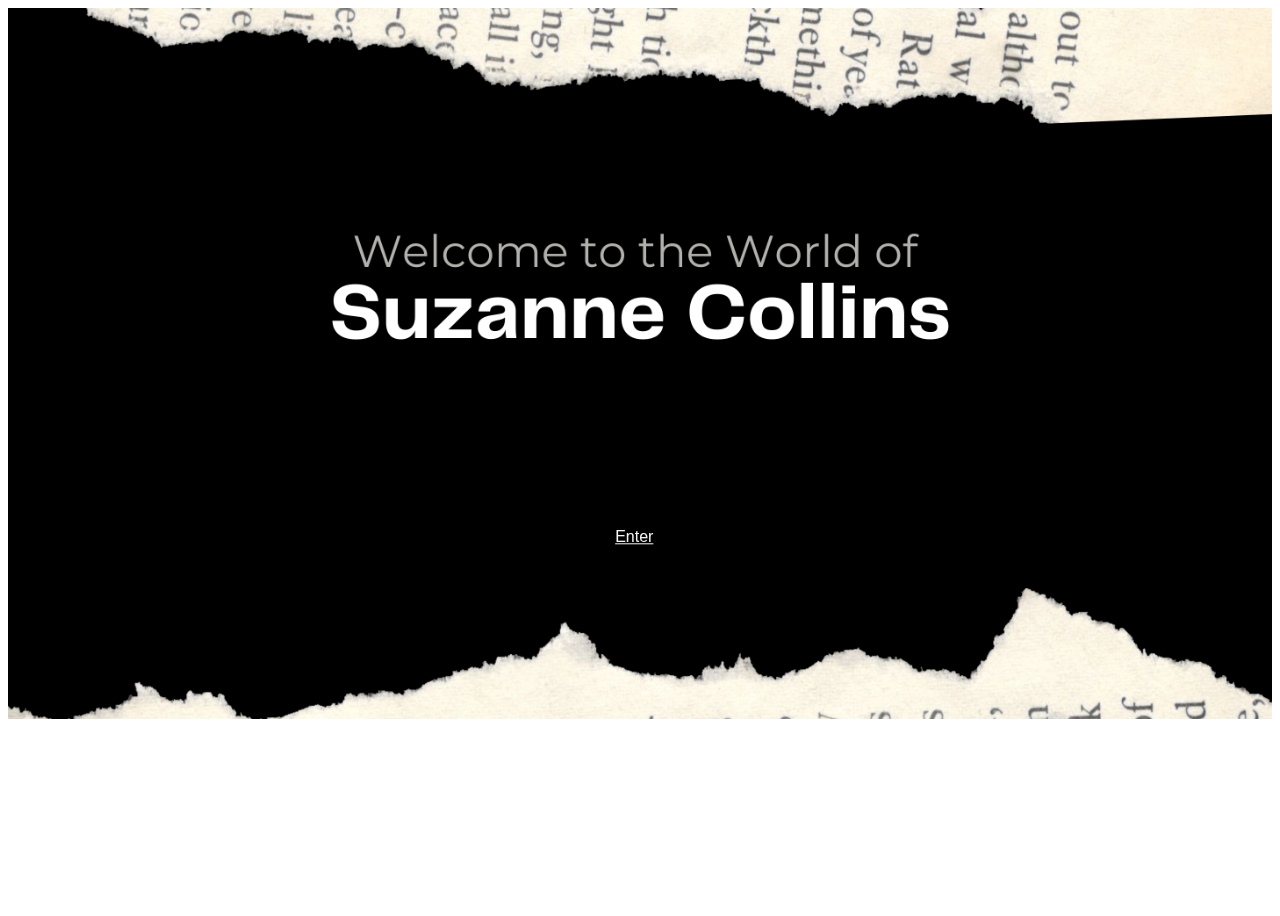
<file: index.html>
<!doctype html>
<html lang="en">
	<head>
		<meta charset="UTF-8">
		<meta name="description" content="Suzanne Collins Website">
	  <meta name="author" content="Natalie Williams">
		<meta name="viewport" content="width=device-width, initial-scale=1.0">
		<title>Suzanne Collins</title>

		<!-- Bootstrap v5.0.0-beta3 -->
		<link href="https://cdn.jsdelivr.net/npm/bootstrap@5.0.0-beta3/dist/css/bootstrap.min.css" rel="stylesheet" integrity="sha384-eOJMYsd53ii+scO/bJGFsiCZc+5NDVN2yr8+0RDqr0Ql0h+rP48ckxlpbzKgwra6" crossorigin="anonymous">
    	<script src="https://cdn.jsdelivr.net/npm/bootstrap@5.0.0-beta3/dist/js/bootstrap.bundle.min.js" integrity="sha384-JEW9xMcG8R+pH31jmWH6WWP0WintQrMb4s7ZOdauHnUtxwoG2vI5DkLtS3qm9Ekf" crossorigin="anonymous"></script>
		<link href="css/custom.css" rel="stylesheet" type="text/css" media="screen">
    </head>

	<body>
        <div style="padding-left: 0; padding-right: 0; padding-bottom: 0;" class="container-fluid">
            <div class="bg-image bg-fluid" style="background-image: url('images/enter.png'); background-size: 100%; height: 100vh; background-repeat: no-repeat;"> 
            </div>
    
            <a style="position: fixed;top: 60%;left: 50%;transform: translate(-65%, -65%); -ms-transform: translate(-65%, -65%);" href="home.html" class="btn btn-outline-secondary">Enter</a>
        
             <audio autoplay hidden>
            <source src="mockingjay.ogg" type="audio/ogg">
            </audio>
        </div>
	</body>
</html>
</file>
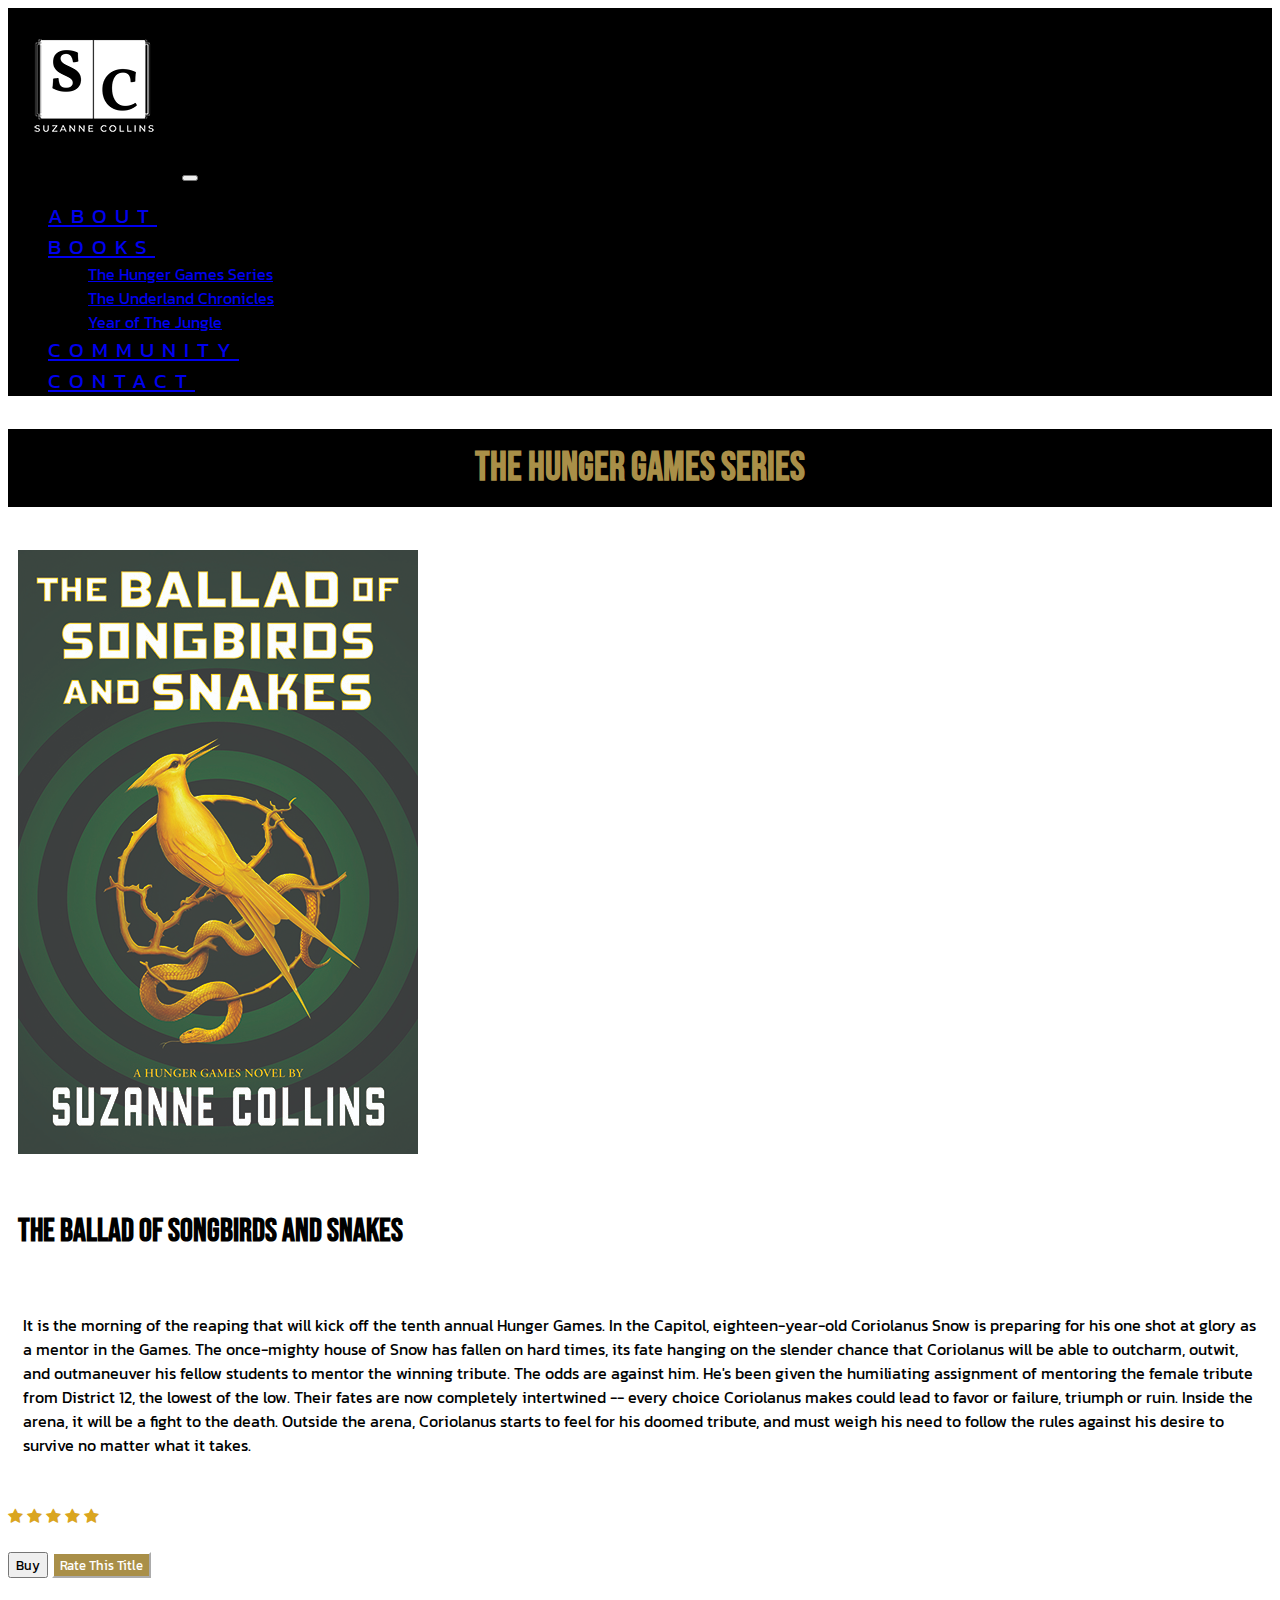
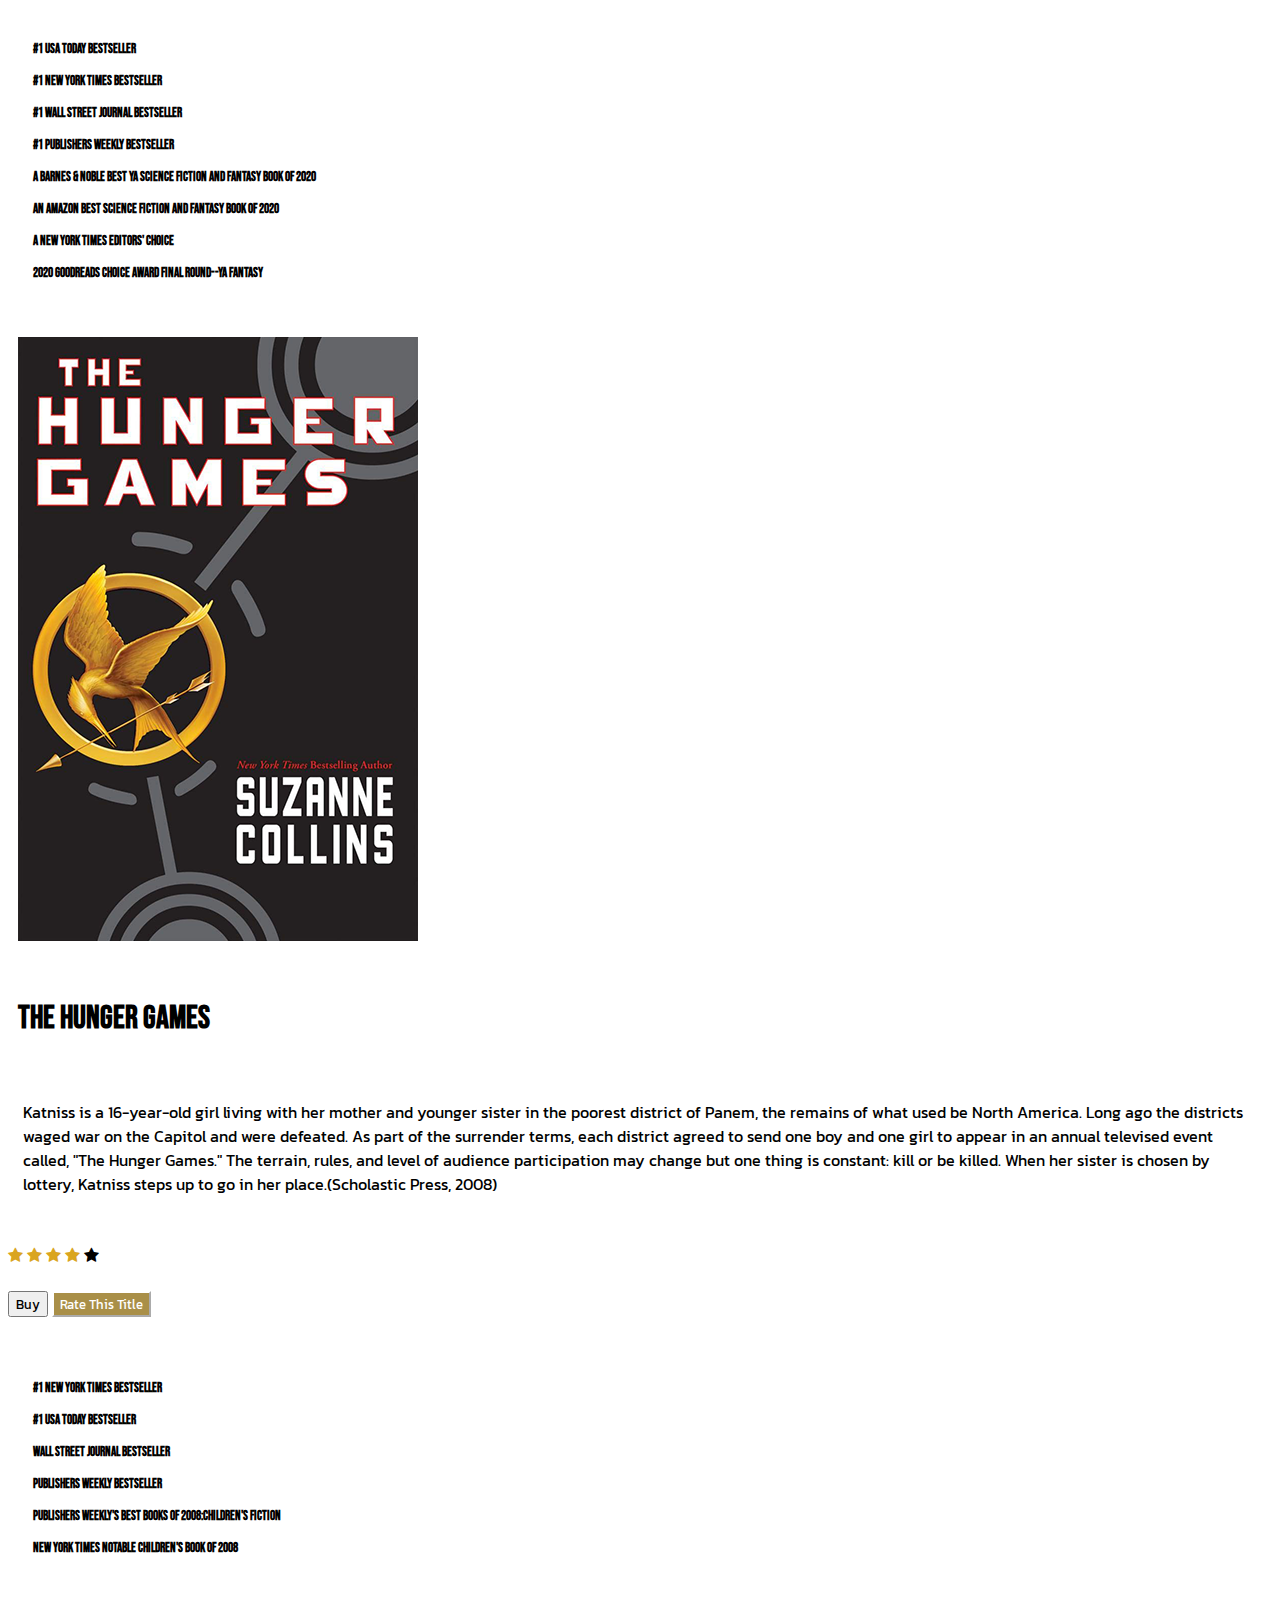
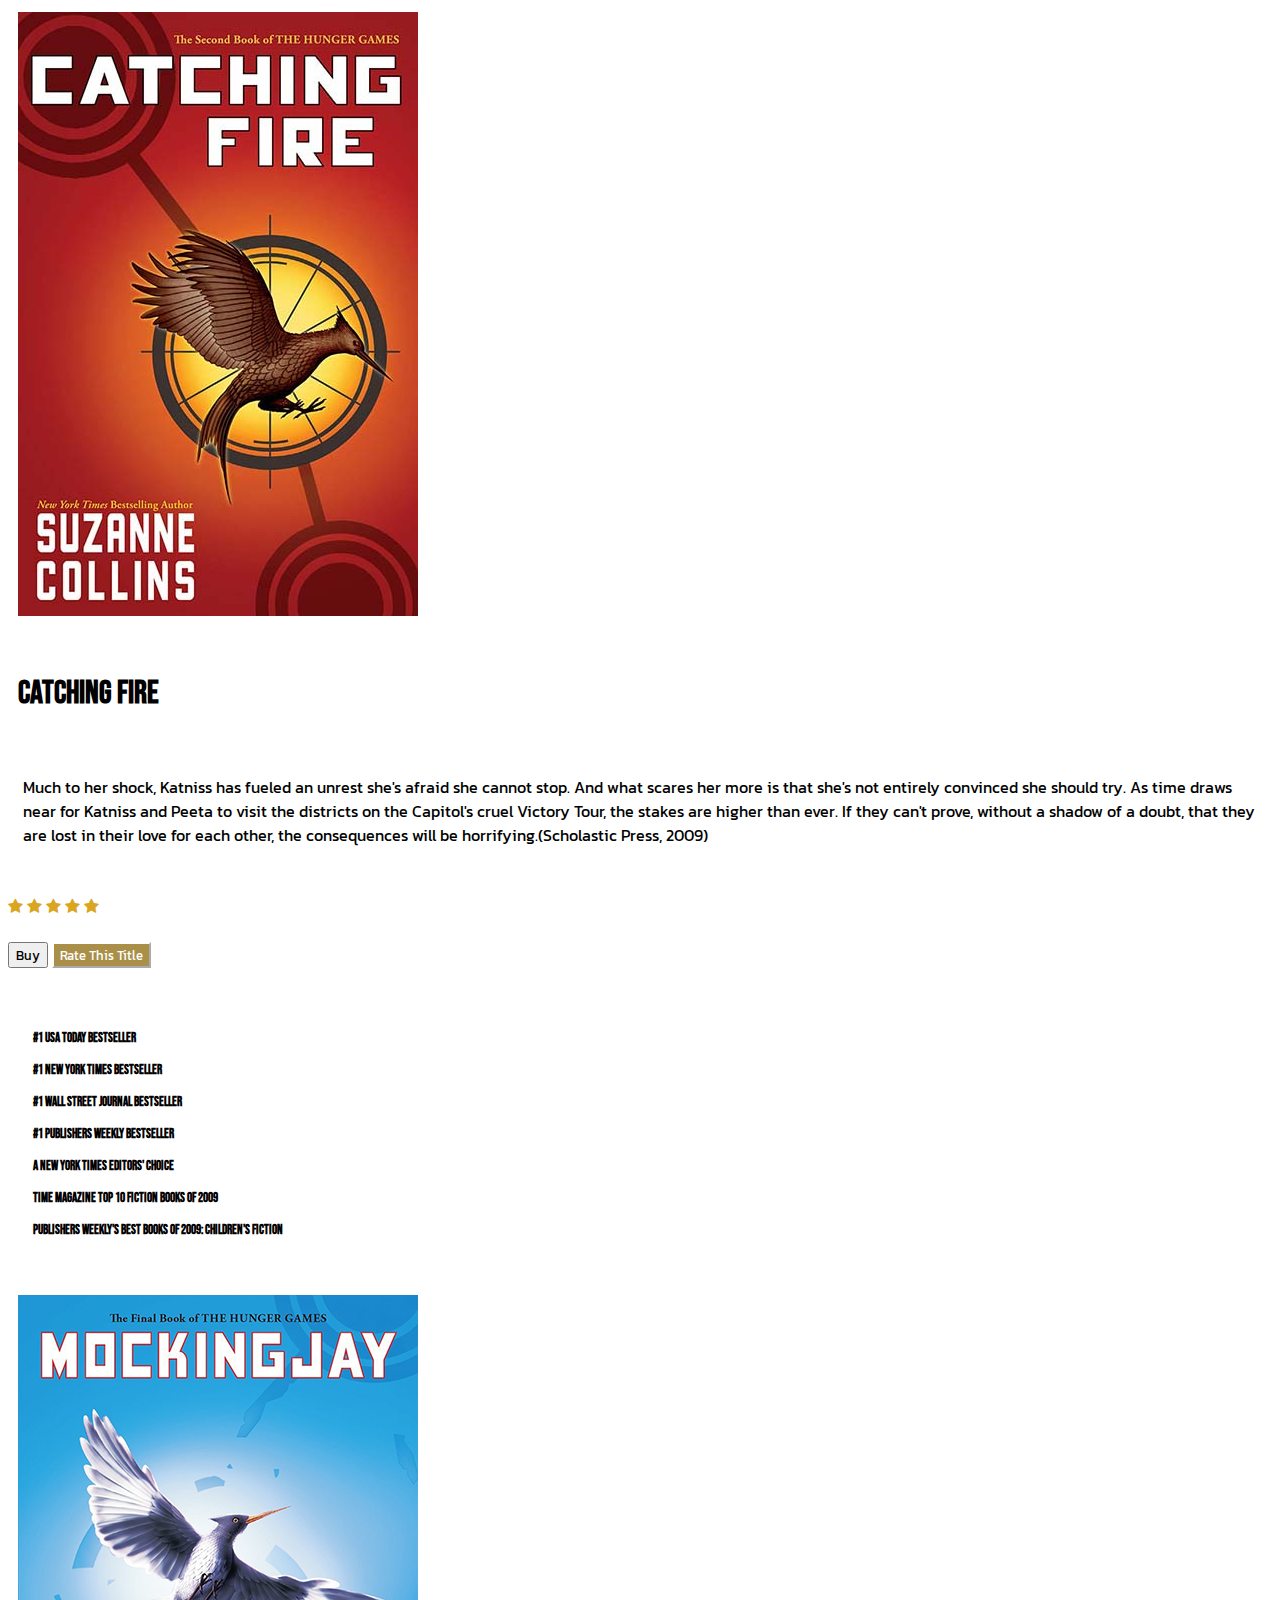
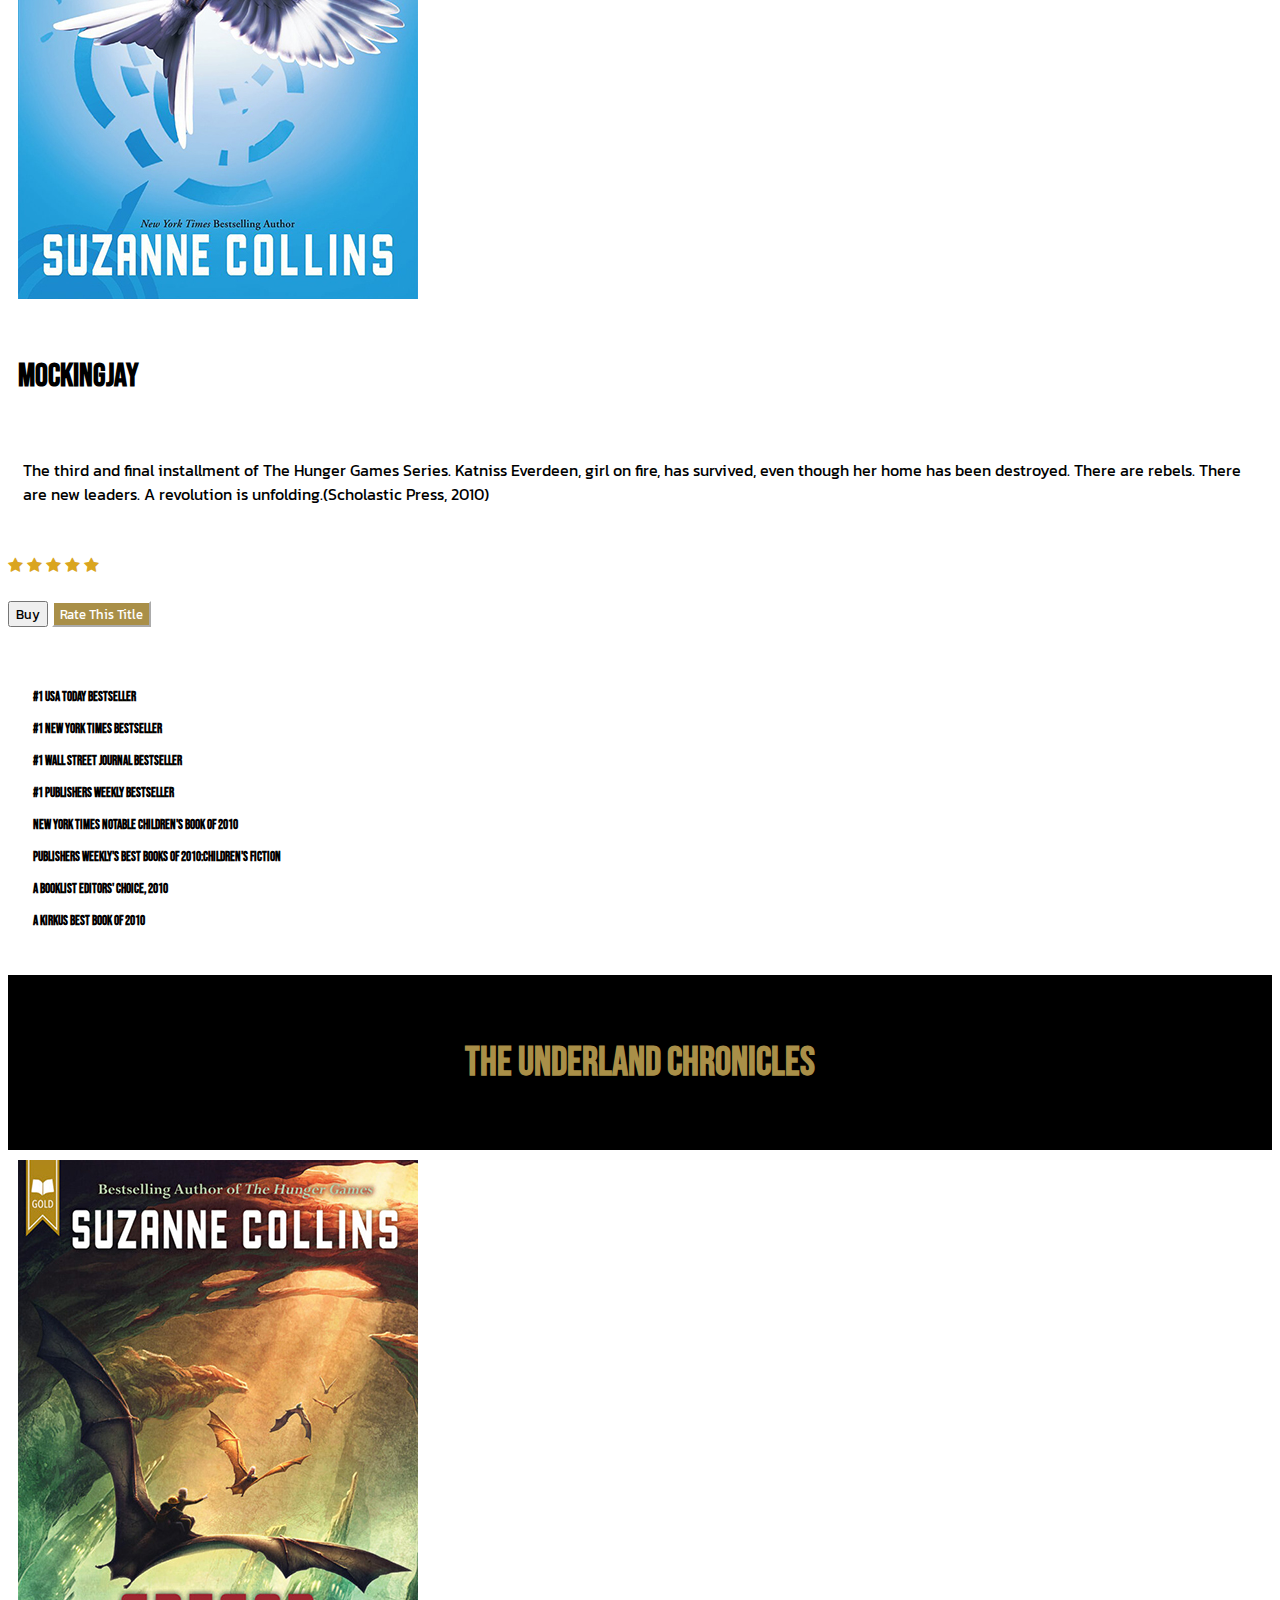
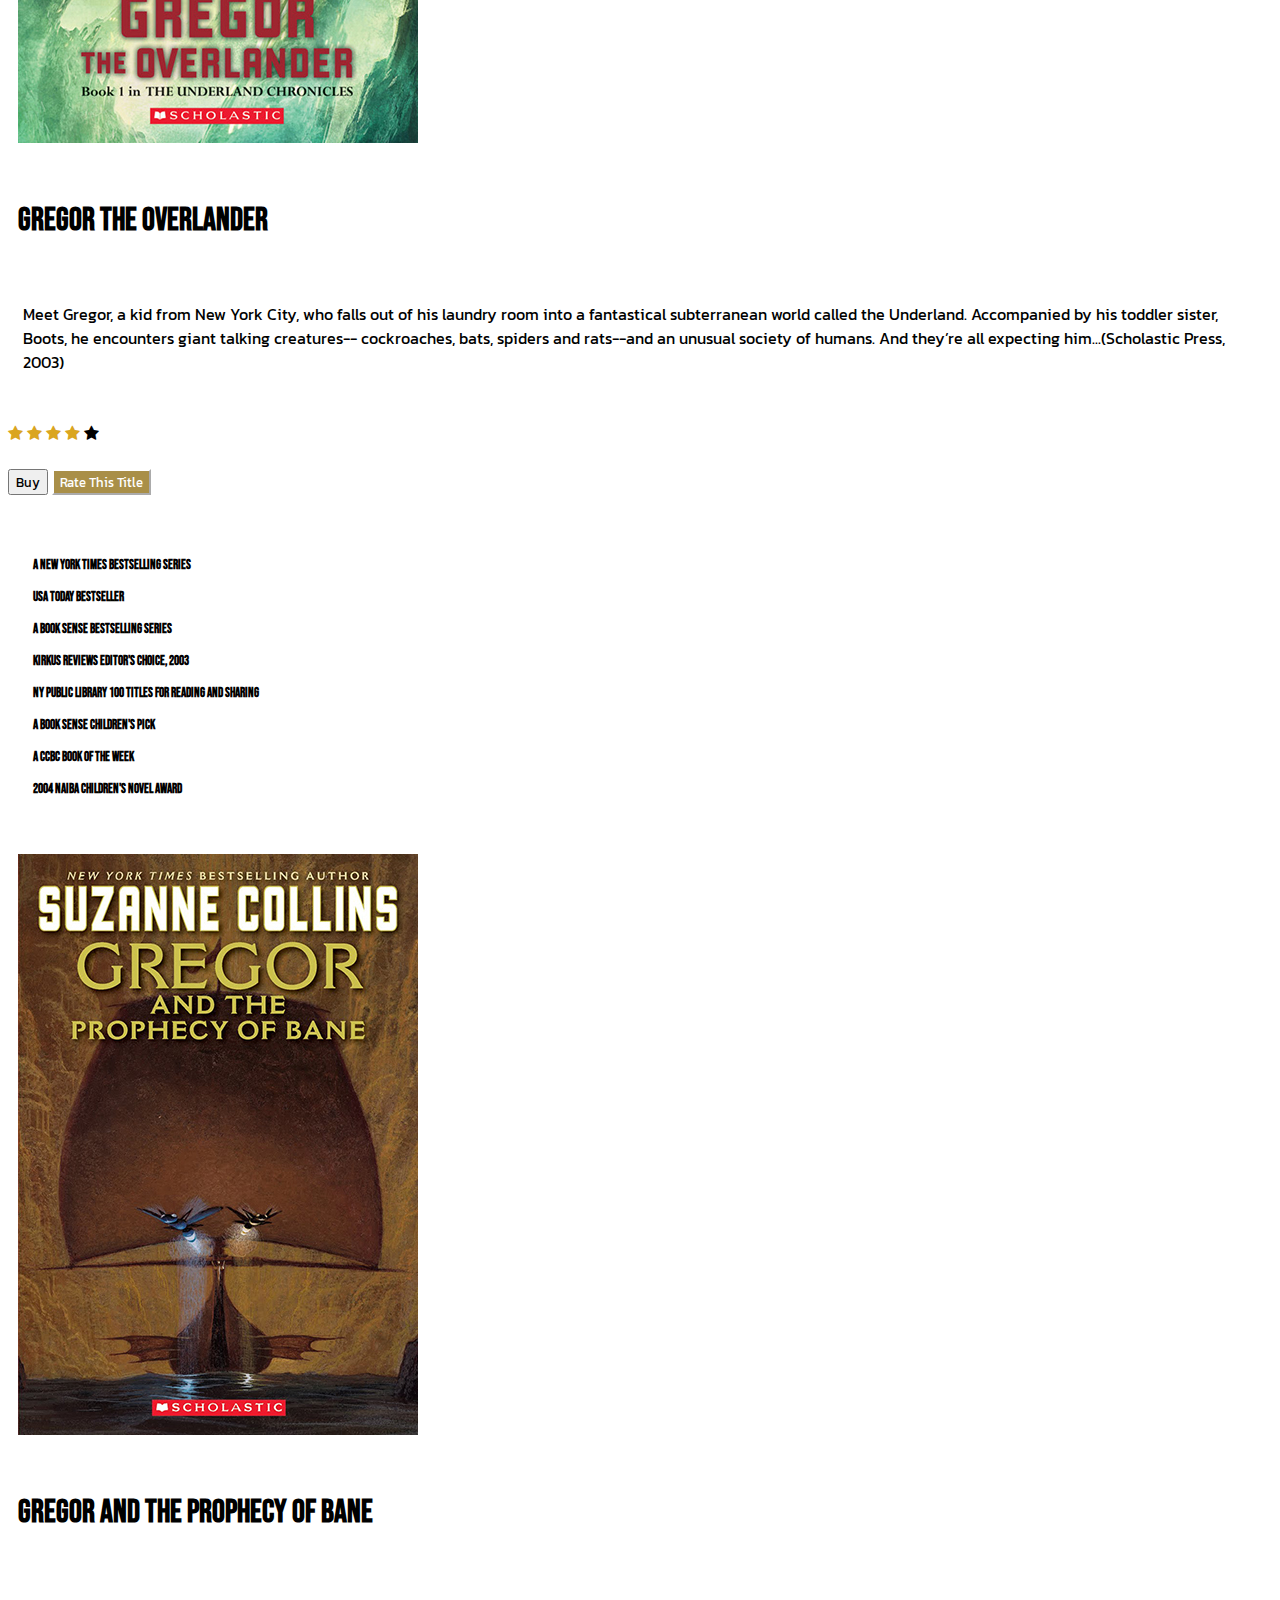
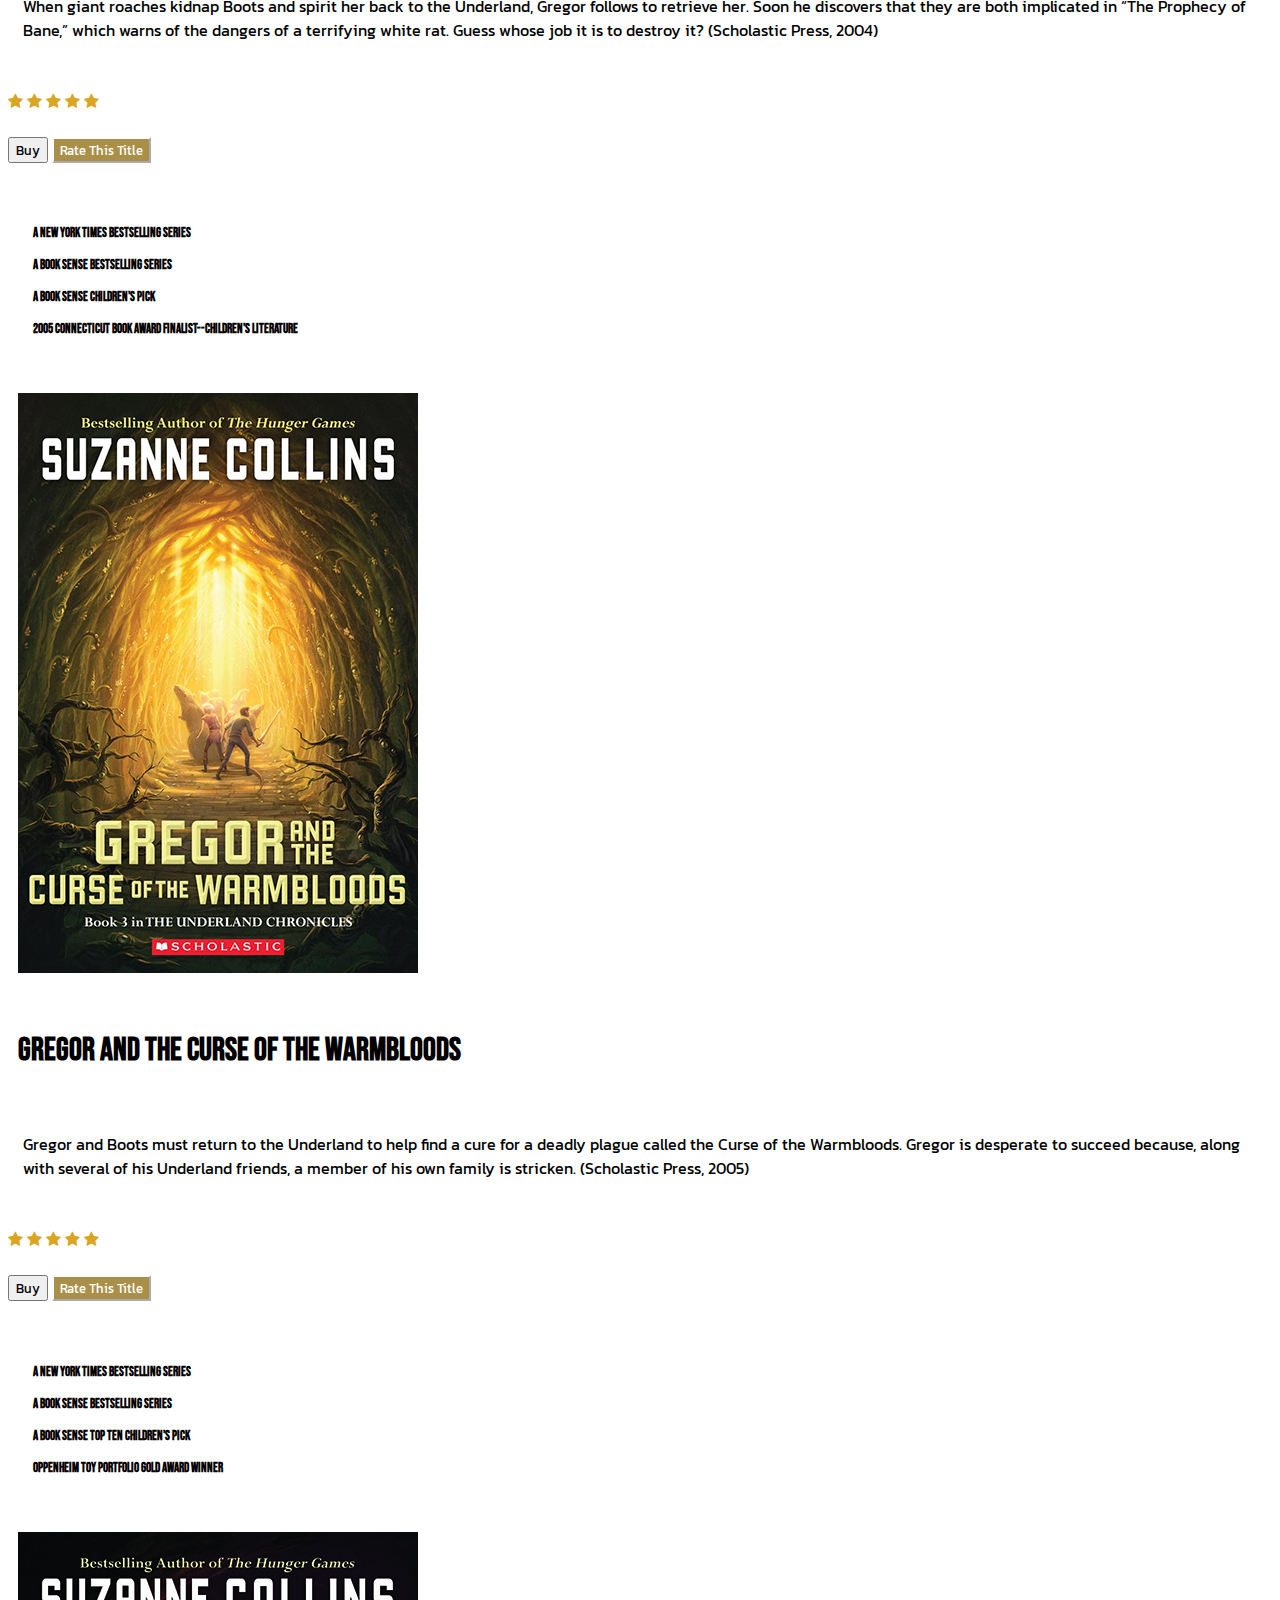
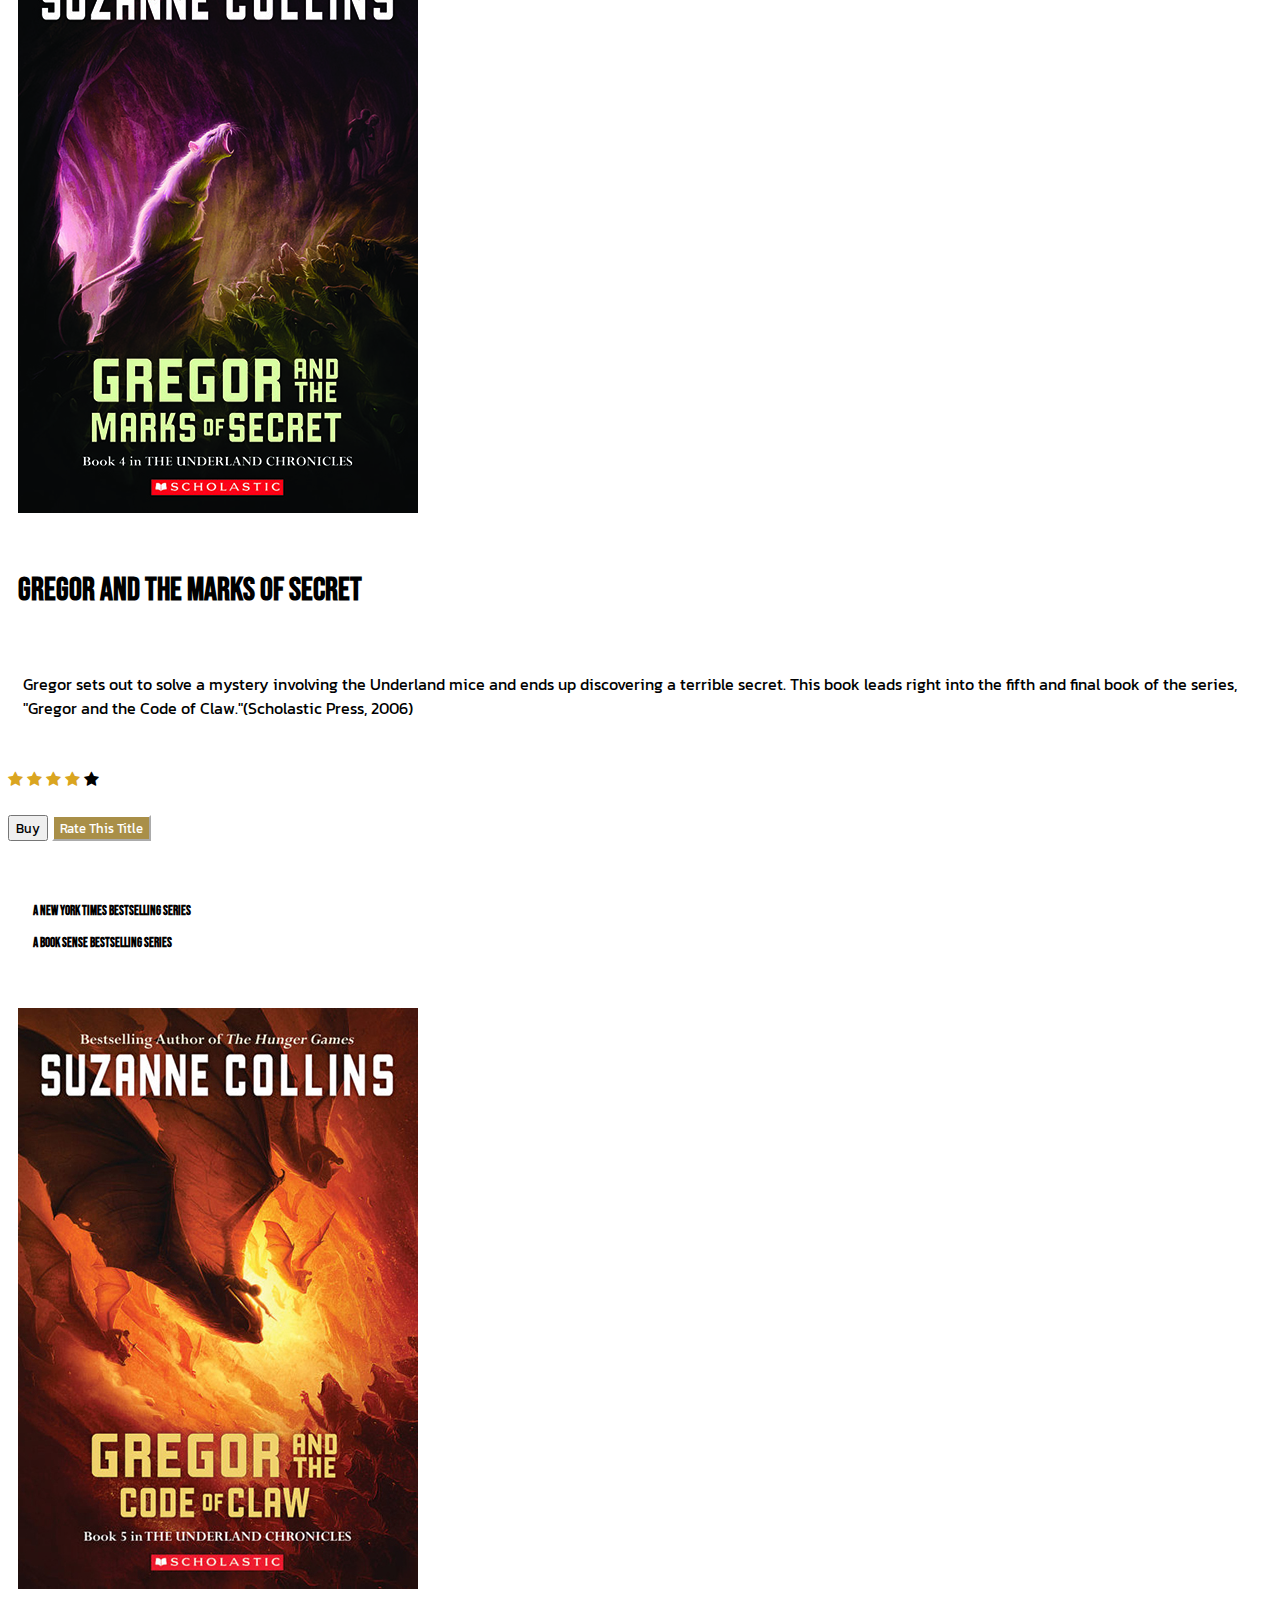
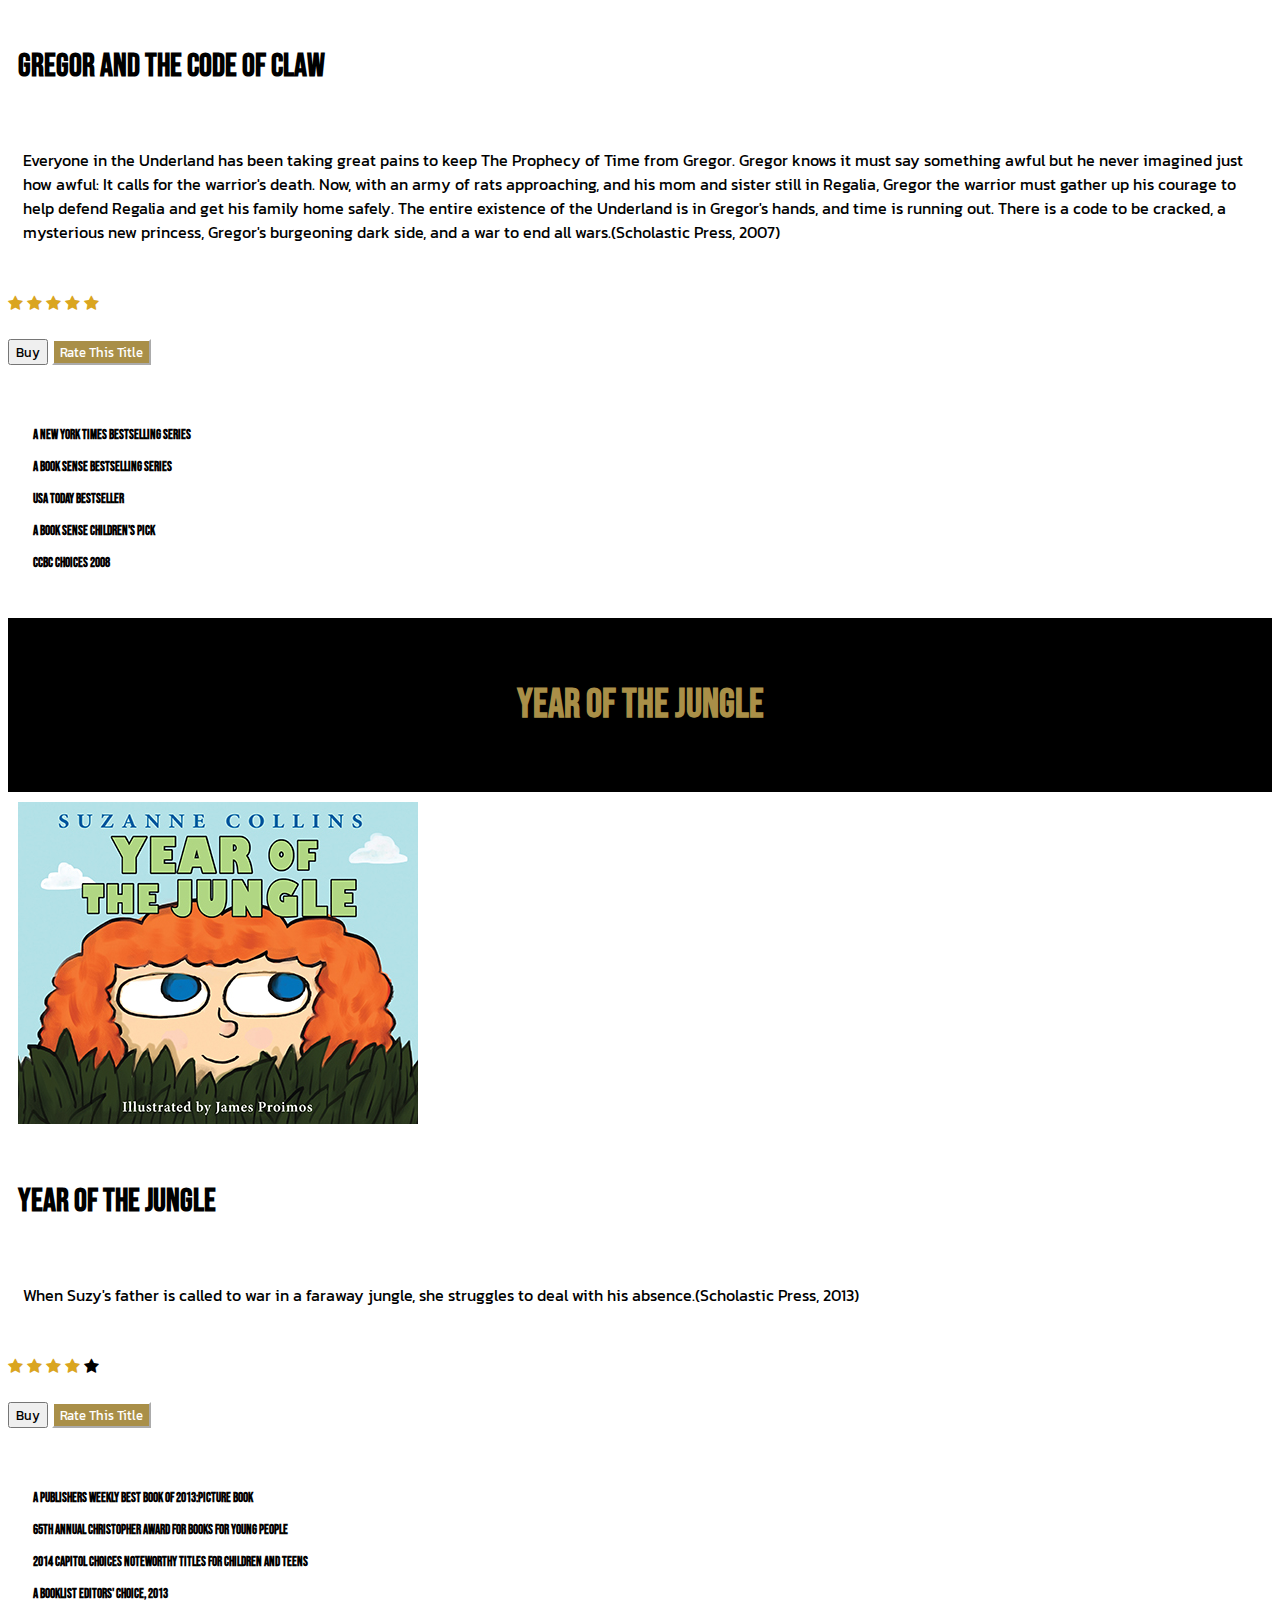
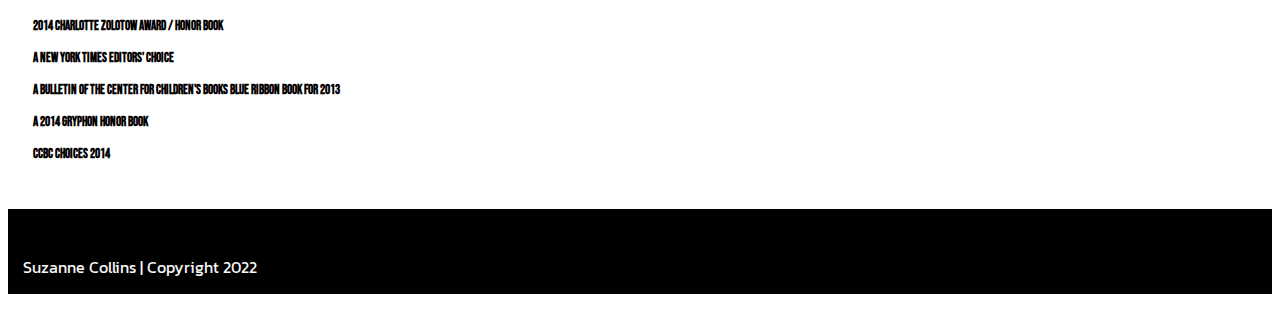
<file: books.html>
<!doctype html>
<html lang="en">
	<head>
		<meta charset="UTF-8">
		<meta name="description" content="Suzanne Collins Website">
	  <meta name="author" content="Natalie Williams">
		<meta name="viewport" content="width=device-width, initial-scale=1.0">
		<title>Suzanne Collins</title>

		<!-- Bootstrap v5.0.0-beta3 -->
		<link href="https://cdn.jsdelivr.net/npm/bootstrap@5.0.0-beta3/dist/css/bootstrap.min.css" rel="stylesheet" integrity="sha384-eOJMYsd53ii+scO/bJGFsiCZc+5NDVN2yr8+0RDqr0Ql0h+rP48ckxlpbzKgwra6" crossorigin="anonymous">
    	<script src="https://cdn.jsdelivr.net/npm/bootstrap@5.0.0-beta3/dist/js/bootstrap.bundle.min.js" integrity="sha384-JEW9xMcG8R+pH31jmWH6WWP0WintQrMb4s7ZOdauHnUtxwoG2vI5DkLtS3qm9Ekf" crossorigin="anonymous"></script>
		<link href="css/custom.css" rel="stylesheet" type="text/css" media="screen">
        <link rel="stylesheet" href="https://cdnjs.cloudflare.com/ajax/libs/font-awesome/4.7.0/css/font-awesome.min.css">
        <link rel="preconnect" href="https://fonts.googleapis.com">
        <link rel="preconnect" href="https://fonts.gstatic.com" crossorigin>
        <link href="https://fonts.googleapis.com/css2?family=Bebas+Neue&family=Kanit:wght@300&display=swap" rel="stylesheet">
        <!--font install-->

	</head>

	<body>
        <nav class="navbar navbar-expand-lg navbar-dark">
            <div class="container-fluid">
                <a class="navbar-brand" href="home.html"><img src="images/S-2.png" alt="Suzanne Collins Logo"></a>
                <button class="navbar-toggler" type="button" data-bs-toggle="collapse" data-bs-target="#navbarNavDropdown" aria-controls="navbarNavDropdown" aria-expanded="false" aria-label="Toggle navigation">
                  <span class="navbar-toggler-icon"></span>
                </button>
                <div class="collapse navbar-collapse" id="navbarNavDropdown">
                  <ul class="navbar-nav">
                    <li class="nav-item">
                      <a class="nav-link" aria-current="page" href="home.html">About</a>
                    </li>
                    <li class="nav-item dropdown">
                      <a class="nav-link active dropdown-toggle" href="#" id="navbarDropdownMenuLink" role="button" data-bs-toggle="dropdown" aria-expanded="false">
                        Books
                      </a>
                      <ul class="dropdown-menu" aria-labelledby="navbarDropdownMenuLink">
                        <li><a class="dropdown-item" href="books.html#hungergames">The Hunger Games Series</a></li>
                        <li><a class="dropdown-item" href="books.html#underland">The Underland Chronicles</a></li>
                        <li><a class="dropdown-item" href="books.html#year">Year of The Jungle</a></li>
                      </ul>
                    </li>
                    <li class="nav-item">
                      <a class="nav-link" href="community.html">Community</a>
                    </li>
                    <li class="nav-item">
                      <a class="nav-link" href="#">Contact</a>
                    </li>
                  </ul>
                </div>
            </div>
        </nav>
        
        
        
        <div class="container-fluid">
             <div class="row">
                <div style="background-color: black; color: white;" class="col-md-12" id="hungergames">
                    <h2>The Hunger Games Series</h2>
                </div>
            </div> <!-- end of hungergames series row -->
            <div class="row">
                <div class="col-md-3">
                    <img class="img-fluid"  src="images/bosscard.jpg" alt="The Balad of Songbirds and Snakes book cover">
                </div> <!-- end of image -->
                <div class="col-md-5">
                    <h3>The Ballad of Songbirds and Snakes</h3>
                    <p>It is the morning of the reaping that will kick off the tenth annual Hunger Games. In the Capitol, eighteen-year-old Coriolanus Snow is preparing for his one shot at glory as a mentor in the Games. The once-mighty house of Snow has fallen on hard times, its fate hanging on the slender chance that Coriolanus will be able to outcharm, outwit, and outmaneuver his fellow students to mentor the winning tribute. The odds are against him. He's been given the humiliating assignment of mentoring the female tribute from District 12, the lowest of the low. Their fates are now completely intertwined -- every choice Coriolanus makes could lead to favor or failure, triumph or ruin. Inside the arena, it will be a fight to the death. Outside the arena, Coriolanus starts to feel for his doomed tribute, and must weigh his need to follow the rules against his desire to survive no matter what it takes.
                    </p>
                </div> <!-- end of synopsis -->
                <div class="col-md-4">
                    <span class="fa fa-star checked"></span>
                    <span class="fa fa-star checked"></span>
                    <span class="fa fa-star checked"></span>
                    <span class="fa fa-star checked"></span>
                    <span class="fa fa-star checked"></span>
                    <!--End of Stars -->
                    <br><br><button type="button" class="btn btn-dark">Buy</button>
                    <!--Purchase button -->
                    <button type="button" class="btn btn-secondary">Rate This Title</button>
                    <!--Rate Button-->
                 <h5>
                     <br>#1 USA TODAY BESTSELLER<br>
                     <br>#1 NEW YORK TIMES BESTSELLER<br>
                     <br>#1 WALL STREET JOURNAL BESTSELLER<br>
                     <br>#1 PUBLISHERS WEEKLY BESTSELLER<br>
                     <br>A BARNES & NOBLE BEST YA SCIENCE FICTION AND FANTASY BOOK OF 2020<br>
                     <br>AN AMAZON BEST SCIENCE FICTION AND FANTASY BOOK OF 2020<br>
                     <br>A NEW YORK TIMES EDITORS' CHOICE<br>
                     <br>2020 GOODREADS CHOICE AWARD FINAL ROUND--YA FANTASY<br>
                </h5>
                </div>
            </div> <!-- end of boss row -->
            
            <div class="row">
                <div class="col-md-3">
                    <img class="img-fluid" src="images/hgcardcover.png" alt="Hunger Games Book Cover">
                </div> <!-- end of image -->
                <div class="col-md-5" id="hg1">
                    <h3>The Hunger Games</h3>
                    <p>Katniss is a 16-year-old girl living with her mother and younger sister in the poorest district of Panem, the remains of what used be North America. Long ago the districts waged war on the Capitol and were defeated. As part of the surrender terms, each district agreed to send one boy and one girl to appear in an annual televised event called, "The Hunger Games." The terrain, rules, and level of audience participation may change but one thing is constant: kill or be killed. When her sister is chosen by lottery, Katniss steps up to go in her place.(Scholastic Press, 2008)</p>
                </div> <!-- end of synopsis -->
                <div class="col-md-4">
                    <span class="fa fa-star checked"></span>
                    <span class="fa fa-star checked"></span>
                    <span class="fa fa-star checked"></span>
                    <span class="fa fa-star checked"></span>
                    <span class="fa fa-star"></span>
                    <!--end of stars-->
                    <br><br><button type="button" class="btn btn-dark">Buy</button>
                    <!--purchase button -->
                    <button type="button" class="btn btn-secondary">Rate This Title</button>
                    <!--Rate Button-->
                 <h5>
                    <br>#1 NEW YORK TIMES BESTSELLER<br>
                    <br>#1 USA TODAY BESTSELLER<br>
                    <br>WALL STREET JOURNAL BESTSELLER<br>
                    <br>PUBLISHERS WEEKLY BESTSELLER<br>
                    <br>PUBLISHERS WEEKLY'S BEST BOOKS OF 2008:CHILDREN'S FICTION<br>
                    <br>NEW YORK TIMES NOTABLE CHILDREN'S BOOK OF 2008<br>
                </h5>
                </div> 
            </div> <!-- end of hungergames row -->
            
            <div class="row">
                <div class="col-md-3">
                    <img class="img-fluid" src="images/cfbookcovercard.jpg" alt="Catching Fire Book Cover">
                </div> <!-- end of image -->
                <div class="col-md-5" id="cf">
                    <h3>Catching Fire</h3>
                    <p>Much to her shock, Katniss has fueled an unrest she's afraid she cannot stop. And what scares her more is that she's not entirely convinced she should try. As time draws near for Katniss and Peeta to visit the districts on the Capitol's cruel Victory Tour, the stakes are higher than ever. If they can't prove, without a shadow of a doubt, that they are lost in their love for each other, the consequences will be horrifying.(Scholastic Press, 2009)</p>
                </div> <!-- end of synopsis -->
                <div class="col-md-4">
                    <span class="fa fa-star checked"></span>
                    <span class="fa fa-star checked"></span>
                    <span class="fa fa-star checked"></span>
                    <span class="fa fa-star checked"></span>
                    <span class="fa fa-star checked"></span>
                    <!-- end of stars -->
                    <br><br><button type="button" class="btn btn-dark">Buy</button>
                    <!-- purchase button -->
                    <button type="button" class="btn btn-secondary">Rate This Title</button>
                    <!--Rate Button-->
                <h5>
                    <br>#1 USA TODAY BESTSELLER<br>
                    <br>#1 NEW YORK TIMES BESTSELLER<br>
                    <br>#1 WALL STREET JOURNAL BESTSELLER<br>
                    <br>#1 PUBLISHERS WEEKLY BESTSELLER<br>
                    <br>A NEW YORK TIMES EDITORS' CHOICE<br>
                    <br>TIME MAGAZINE TOP 10 FICTION BOOKS OF 2009<br>
                    <br>PUBLISHERS WEEKLY'S BEST BOOKS OF 2009: CHILDREN'S FICTION<br>
                </h5>
                </div>
            </div> <!-- end of catching fire row -->
            
            <div class="row">
                <div class="col-md-3">
                    <img class="img-fluid" src="images/mockingjaycard.jpg" alt="Mockingjay Book Cover">
                </div> <!-- end of image -->
                <div class="col-md-5">
                    <h3>Mockingjay</h3>
                    <p>The third and final installment of The Hunger Games Series. Katniss Everdeen, girl on fire, has survived, even though her home has been destroyed. There are rebels. There are new leaders. A revolution is unfolding.(Scholastic Press, 2010)</p>
                </div> <!-- end of synopsis -->
                <div class="col-md-4">
                    <span class="fa fa-star checked"></span>
                    <span class="fa fa-star checked"></span>
                    <span class="fa fa-star checked"></span>
                    <span class="fa fa-star checked"></span>
                    <span class="fa fa-star checked"></span>
                    <!-- end of stars -->
                    <br><br><button type="button" class="btn btn-dark">Buy</button>
                    <!-- purchase button -->
                    <button type="button" class="btn btn-secondary">Rate This Title</button>
                    <!--Rate Button-->
                <h5>
                    <br>#1 USA TODAY BESTSELLER<br>
                    <br>#1 NEW YORK TIMES BESTSELLER<br>
                    <br>#1 WALL STREET JOURNAL BESTSELLER<br>
                    <br>#1 PUBLISHERS WEEKLY BESTSELLER<br>
                    <br>NEW YORK TIMES NOTABLE CHILDREN'S BOOK OF 2010<br>
                    <br>PUBLISHERS WEEKLY'S BEST BOOKS OF 2010:CHILDREN'S FICTION<br>
                    <br>A BOOKLIST EDITORS' CHOICE, 2010<br>
                    <br>A KIRKUS BEST BOOK OF 2010<br>
                </h5>
                </div>
            </div> <!-- end of mockingjay row -->
            
           
            <!-- end of hungergames series -->
            
            
            <div class="row">
                <div style="background-color: black; color:white; padding: 15px;" class="col-md-12" id="underland">
                    <h2>The Underland Chronicles</h2>
                </div>
            </div> <!-- end of Underland chronicles title row -->
            
             <div class="row">
                <div class="col-md-3">
                    <img class="img-fluid" src="images/gregor1.jpg" alt="Gregor the Overlander book cover">
                </div> <!-- end of image -->
                <div class="col-md-5">
                    <h3>Gregor the Overlander</h3>
                    <p>Meet Gregor, a kid from New York City, who falls out of his laundry room into a fantastical subterranean world called the Underland. Accompanied by his toddler sister, Boots, he encounters giant talking creatures-- cockroaches, bats, spiders and rats--and an unusual society of humans. And they’re all expecting him...(Scholastic Press, 2003)</p>
                </div> <!-- end of synopsis -->
                <div class="col-md-4">
                    <span class="fa fa-star checked"></span>
                    <span class="fa fa-star checked"></span>
                    <span class="fa fa-star checked"></span>
                    <span class="fa fa-star checked"></span>
                    <span class="fa fa-star"></span>
                    <!-- end of stars -->
                    <br><br><button type="button" class="btn btn-dark">Buy</button>
                    <!-- purchase button -->
                    <button type="button" class="btn btn-secondary">Rate This Title</button>
                    <!--Rate Button-->
                 <h5><br>A NEW YORK TIMES BESTSELLING SERIES<br>
                     <br>USA TODAY BESTSELLER<br>
                     <br>A BOOK SENSE BESTSELLING SERIES<br>
                     <br>KIRKUS REVIEWS EDITOR'S CHOICE, 2003<br>
                     <br>NY PUBLIC LIBRARY 100 TITLES FOR READING AND SHARING<br>
                     <br>A BOOK SENSE CHILDREN'S PICK<br>
                     <br>A CCBC BOOK OF THE WEEK<br>
                     <br>2004 NAIBA CHILDREN'S NOVEL AWARD<br>
                </h5>
                </div>
            </div> <!-- end of gregor 1 row -->
            
            <div class="row">
                <div class="col-md-3">
                    <img class="img-fluid" src="images/gregor2.jpg" alt="Gregor and the Prophecy of Bane book cover">
                </div> <!-- end of image -->
                <div class="col-md-5">
                    <h3>Gregor and the Prophecy of Bane</h3>
                    <p>When giant roaches kidnap Boots and spirit her back to the Underland, Gregor follows to retrieve her. Soon he discovers that they are both implicated in “The Prophecy of Bane,” which warns of the dangers of a terrifying white rat. Guess whose job it is to destroy it? (Scholastic Press, 2004)</p>
                </div> <!-- end of synopsis -->
                <div class="col-md-4">
                    <span class="fa fa-star checked"></span>
                    <span class="fa fa-star checked"></span>
                    <span class="fa fa-star checked"></span>
                    <span class="fa fa-star checked"></span>
                    <span class="fa fa-star checked"></span>
                    <!-- end of stars-->
                    <br><br><button type="button" class="btn btn-dark">Buy</button>
                    <!-- end purchase button -->
                    <button type="button" class="btn btn-secondary">Rate This Title</button>
                    <!--Rate Button-->
                 <h5>
                    <br>A NEW YORK TIMES BESTSELLING SERIES<br>
                    <br>A BOOK SENSE BESTSELLING SERIES<br>
                    <br>A BOOK SENSE CHILDREN'S PICK<br>
                    <br>2005 CONNECTICUT BOOK AWARD FINALIST--CHILDREN'S LITERATURE<br>
                 </h5>
                </div>
            </div> <!-- end of gregor 2 row -->
            
            <div class="row">
                <div class="col-md-3">
                    <img class="img-fluid" src="images/gregor3.png" alt="Gregor and the Curse of the Warmbloods book cover">
                </div> <!-- end image -->
                <div class="col-md-5">
                    <h3>Gregor and the Curse of the Warmbloods</h3>
                    <p>Gregor and Boots must return to the Underland to help find a cure for a deadly plague called the Curse of the Warmbloods. Gregor is desperate to succeed because, along with several of his Underland friends, a member of his own family is stricken. (Scholastic Press, 2005)</p>
                </div> <!-- end synopsis -->
                <div class="col-md-4">
                    <span class="fa fa-star checked"></span>
                    <span class="fa fa-star checked"></span>
                    <span class="fa fa-star checked"></span>
                    <span class="fa fa-star checked"></span>
                    <span class="fa fa-star checked"></span>
                    <!-- end stars -->
                    <br><br><button type="button" class="btn btn-dark">Buy</button>
                    <!-- end purchase button -->
                    <button type="button" class="btn btn-secondary">Rate This Title</button>
                    <!--Rate Button-->
                 <h5>
                    <br>A NEW YORK TIMES BESTSELLING SERIES<br>
                    <br>A BOOK SENSE BESTSELLING SERIES<br>
                    <br>A BOOK SENSE TOP TEN CHILDREN'S PICK<br>
                    <br>OPPENHEIM TOY PORTFOLIO GOLD AWARD WINNER <br>
                 </h5>
                </div>
            </div> <!-- end of gregor 3 row -->
            
            <div class="row">
                <div class="col-md-3">
                    <img class="img-fluid" src="images/gregor4.jpg" alt="Gregor and Marks of Secret book cover">
                </div> <!-- end image-->
                <div class="col-md-5">
                    <h3>Gregor and the Marks of Secret</h3>
                    <p>Gregor sets out to solve a mystery involving the Underland mice and ends up discovering a terrible secret. This book leads right into the fifth and final book of the series, "Gregor and the Code of Claw."(Scholastic Press, 2006)</p>
                </div> <!-- end synopsis -->
                <div class="col-md-4">
                    <span class="fa fa-star checked"></span>
                    <span class="fa fa-star checked"></span>
                    <span class="fa fa-star checked"></span>
                    <span class="fa fa-star checked"></span>
                    <span class="fa fa-star"></span>
                    <!-- end stars -->
                    <br><br><button type="button" class="btn btn-dark">Buy</button>
                    <!-- end purchase button -->
                    <button type="button" class="btn btn-secondary">Rate This Title</button>
                    <!--Rate Button-->
                 <h5>
                    <br>A NEW YORK TIMES BESTSELLING SERIES<br>
                    <br>A BOOK SENSE BESTSELLING SERIES<br>
                 </h5>
                </div>
            </div> <!-- end of gregor 4 row -->
            
            <div class="row">
                <div class="col-md-3">
                    <img class="img-fluid" src="images/gregor5.jpg" alt="Gregor and the Code of Claw">
                </div> <!-- end image -->
                <div class="col-md-5">
                    <h3>Gregor and the Code of Claw</h3>
                    <p>Everyone in the Underland has been taking great pains to keep The Prophecy of Time from Gregor. Gregor knows it must say something awful but he never imagined just how awful: It calls for the warrior's death. Now, with an army of rats approaching, and his mom and sister still in Regalia, Gregor the warrior must gather up his courage to help defend Regalia and get his family home safely. The entire existence of the Underland is in Gregor's hands, and time is running out. There is a code to be cracked, a mysterious new princess, Gregor's burgeoning dark side, and a war to end all wars.(Scholastic Press, 2007)</p>
                </div> <!-- end synopsis -->
                <div class="col-md-4">
                    <span class="fa fa-star checked"></span>
                    <span class="fa fa-star checked"></span>
                    <span class="fa fa-star checked"></span>
                    <span class="fa fa-star checked"></span>
                    <span class="fa fa-star checked"></span>
                    <!-- end stars -->
                    <br><br><button type="button" class="btn btn-dark">Buy</button>
                    <!-- end purchase button -->
                    <button type="button" class="btn btn-secondary">Rate This Title</button>
                    <!--Rate Button-->
                 <h5>
                    <br>A NEW YORK TIMES BESTSELLING SERIES<br>
                    <br>A BOOK SENSE BESTSELLING SERIES<br>
                    <br>USA TODAY BESTSELLER<br>
                    <br>A BOOK SENSE CHILDREN'S PICK<br>
                    <br>CCBC CHOICES 2008<br>
                 </h5>
                </div>
            </div> <!-- end of gregor 5 row -->
            
            <!-- end of Underland Chronicles series -->
            
            <div class="row">
                <div style="background-color: black; color: white; padding: 15px;" class="col-md-12" id="year">
                    <h2>Year of the Jungle</h2>
                </div>
            </div> <!-- end of year of jungle title row -->
             <div class="row">
                <div class="col-md-3">
                    <img class="img-fluid" src="images/yearofjungle.jpg" alt="Year of Jungle Book Cover">
                </div> <!-- end image -->
                <div class="col-md-5">
                    <h3>Year of the Jungle</h3>
                    <p>When Suzy's father is called to war in a faraway jungle, she struggles to deal with his absence.(Scholastic Press, 2013)
                    </p>
                </div> <!-- end synopsis -->
                <div class="col-md-4">
                    <span class="fa fa-star checked"></span>
                    <span class="fa fa-star checked"></span>
                    <span class="fa fa-star checked"></span>
                    <span class="fa fa-star checked"></span>
                    <span class="fa fa-star"></span>
                    <!-- end stars -->
                    <br><br><button type="button" class="btn btn-dark">Buy</button>
                    <!-- end purchase button -->
                    <button type="button" class="btn btn-secondary">Rate This Title</button>
                    <!--Rate Button-->
                 <h5>
                <br>A PUBLISHERS WEEKLY BEST BOOK OF 2013:PICTURE BOOK<br>
                <br>65TH ANNUAL CHRISTOPHER AWARD FOR BOOKS FOR YOUNG PEOPLE<br>
                <br>2014 CAPITOL CHOICES NOTEWORTHY TITLES FOR CHILDREN AND TEENS<br>
                <br>A BOOKLIST EDITORS' CHOICE, 2013<br>
                <br>2014 CHARLOTTE ZOLOTOW AWARD / HONOR BOOK<br>
                <br>A NEW YORK TIMES EDITORS' CHOICE<br>
                <br>A BULLETIN OF THE CENTER FOR CHILDREN'S BOOKS BLUE RIBBON BOOK FOR 2013<br>
                <br>A 2014 GRYPHON HONOR BOOK<br>
                <br>CCBC CHOICES 2014<br>
                 </h5>
                </div>
            </div> <!-- end of year of the jungle row -->
        </div> <!-- end of books container -->
        
        <div class="container-fluid footer">
            <div class="row">
                <div class="col-md-12">
                    <p>Suzanne Collins | Copyright 2022</p>
                </div>
            </div>
        </div> <!-- end footer -->	
	</body>
</html>
</file>
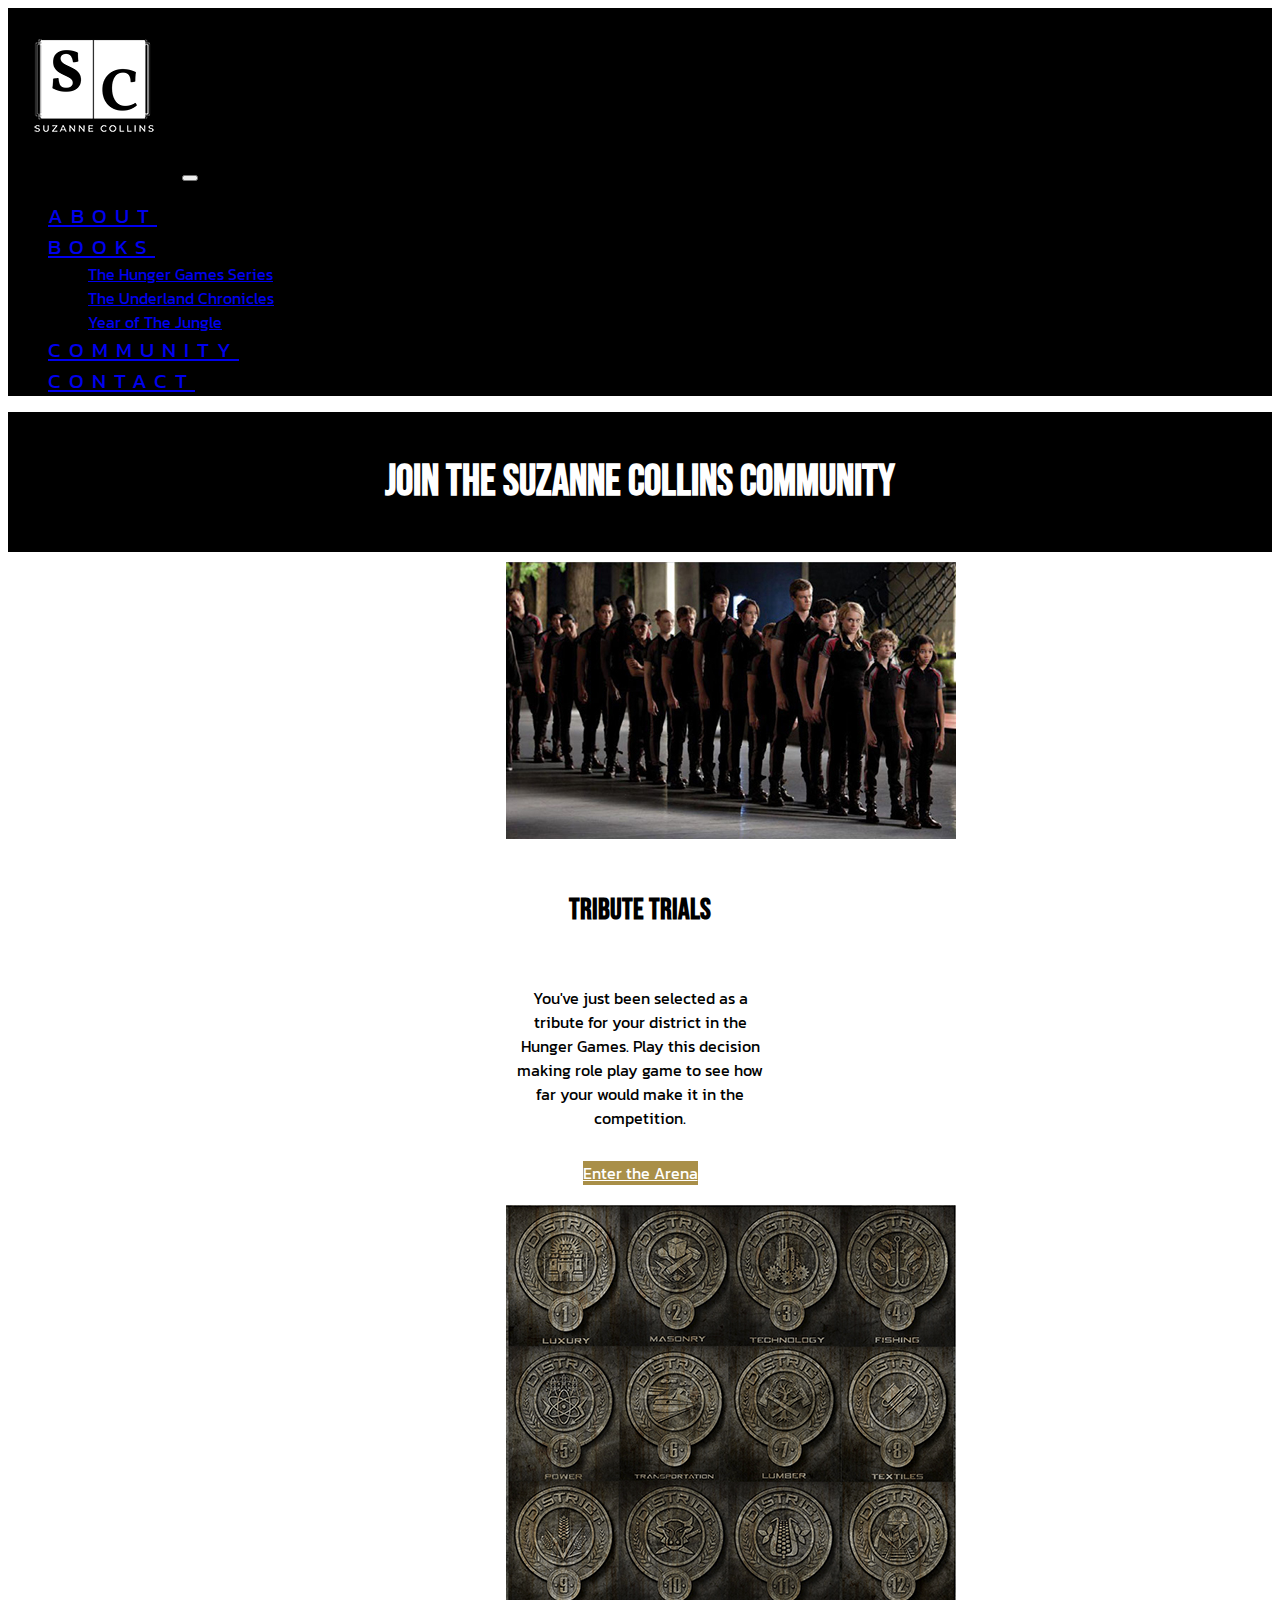
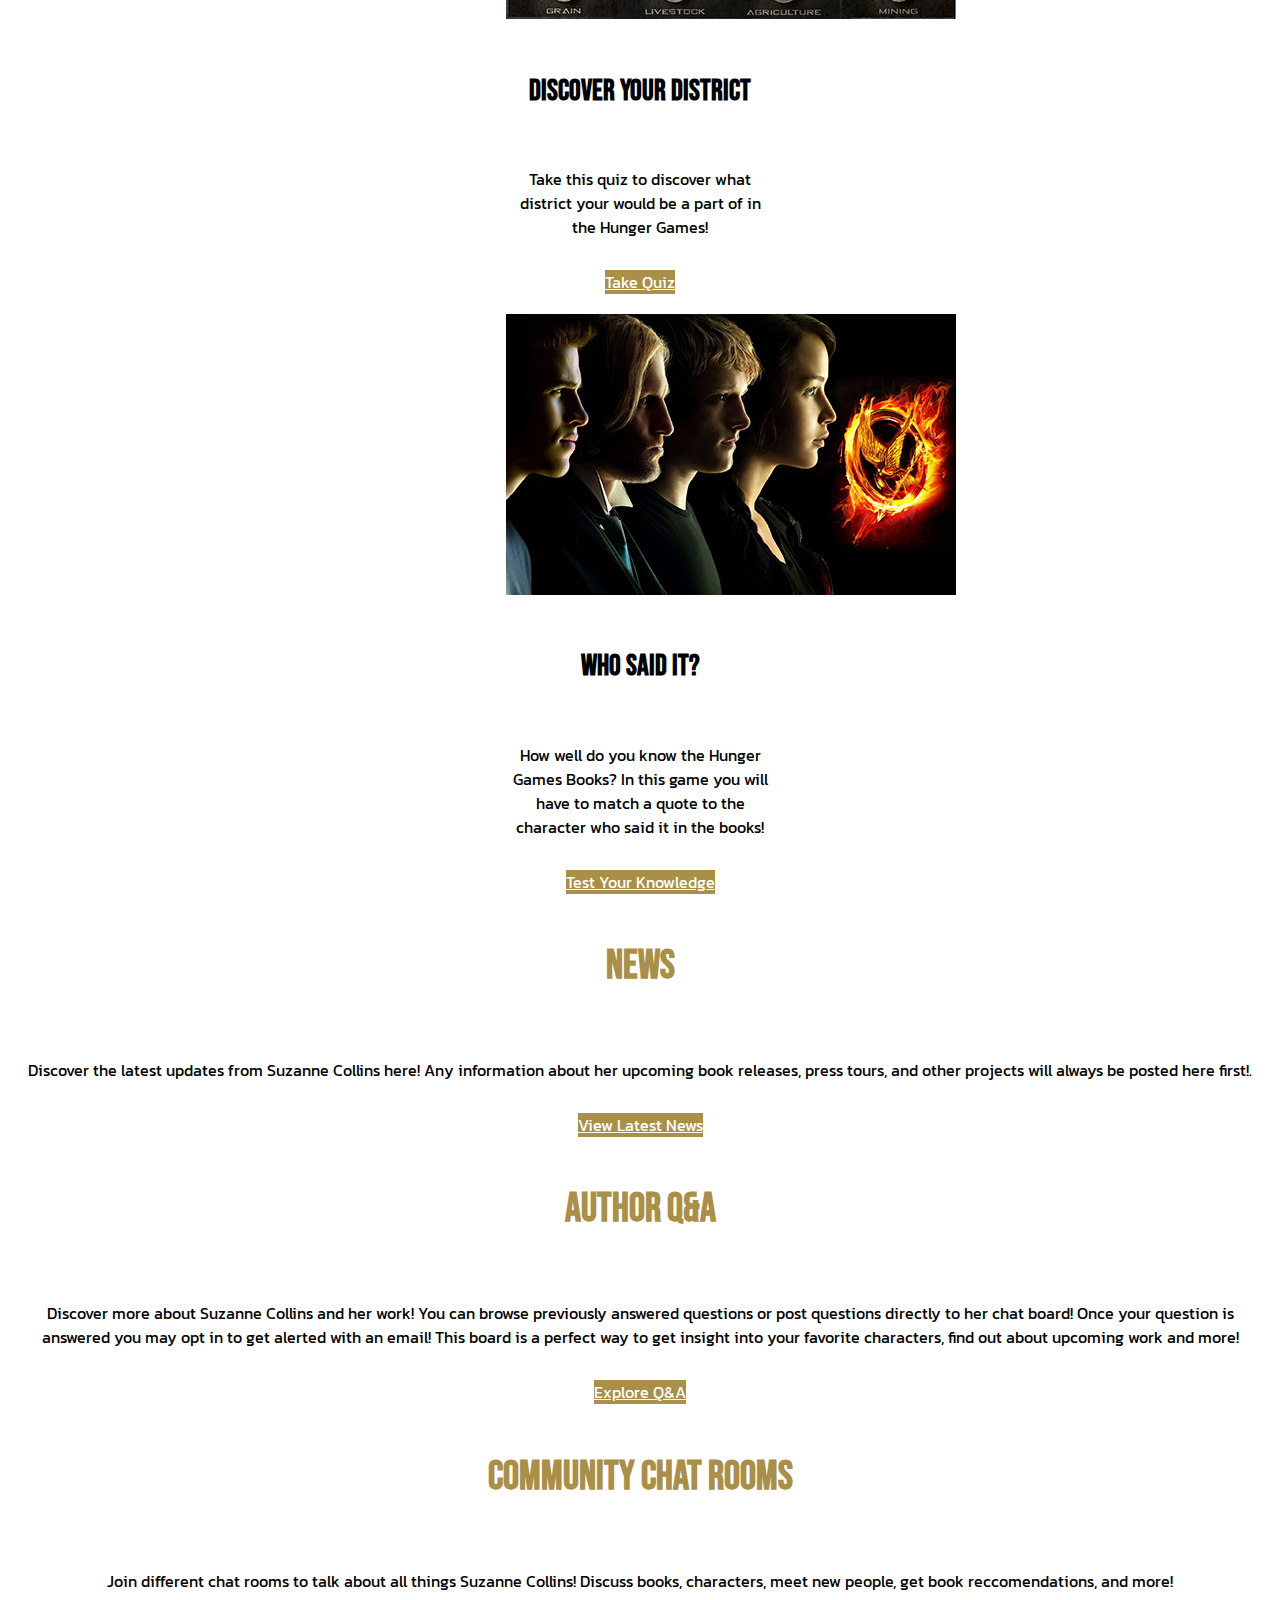
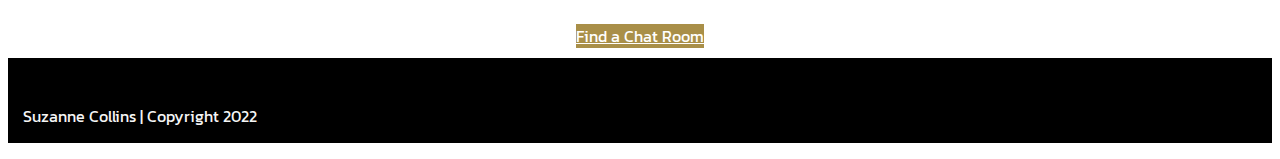
<file: community.html>
<!doctype html>
<html lang="en">
	<head>
		<meta charset="UTF-8">
		<meta name="description" content="Suzanne Collins Website">
	  <meta name="author" content="Natalie Williams">
		<meta name="viewport" content="width=device-width, initial-scale=1.0">
		<title>Suzanne Collins</title>

		<!-- Bootstrap v5.0.0-beta3 -->
		<link href="https://cdn.jsdelivr.net/npm/bootstrap@5.0.0-beta3/dist/css/bootstrap.min.css" rel="stylesheet" integrity="sha384-eOJMYsd53ii+scO/bJGFsiCZc+5NDVN2yr8+0RDqr0Ql0h+rP48ckxlpbzKgwra6" crossorigin="anonymous">
    	<script src="https://cdn.jsdelivr.net/npm/bootstrap@5.0.0-beta3/dist/js/bootstrap.bundle.min.js" integrity="sha384-JEW9xMcG8R+pH31jmWH6WWP0WintQrMb4s7ZOdauHnUtxwoG2vI5DkLtS3qm9Ekf" crossorigin="anonymous"></script>
		<link href="css/custom.css" rel="stylesheet" type="text/css" media="screen">
        <link rel="preconnect" href="https://fonts.googleapis.com">
        <link rel="preconnect" href="https://fonts.gstatic.com" crossorigin>
        <link href="https://fonts.googleapis.com/css2?family=Bebas+Neue&family=Kanit:wght@300&display=swap" rel="stylesheet">
        <!--font install-->
    </head>

	<body>
        <nav class="navbar navbar-expand-lg navbar-dark">
            <div class="container-fluid">
                <a class="navbar-brand" href="home.html"><img src="images/S-2.png" alt="Suzanne Collins Logo"></a>
                <button class="navbar-toggler" type="button" data-bs-toggle="collapse" data-bs-target="#navbarNavDropdown" aria-controls="navbarNavDropdown" aria-expanded="false" aria-label="Toggle navigation">
                  <span class="navbar-toggler-icon"></span>
                </button>
                <div class="collapse navbar-collapse" id="navbarNavDropdown">
                  <ul class="navbar-nav">
                    <li class="nav-item">
                      <a class="nav-link" aria-current="page" href="home.html">About</a>
                    </li>
                    <li class="nav-item dropdown">
                      <a class="nav-link dropdown-toggle" href="#" id="navbarDropdownMenuLink" role="button" data-bs-toggle="dropdown" aria-expanded="false">
                        Books
                      </a>
                      <ul class="dropdown-menu" aria-labelledby="navbarDropdownMenuLink">
                        <li><a class="dropdown-item" href="books.html#hungergames">The Hunger Games Series</a></li>
                        <li><a class="dropdown-item" href="books.html#underland">The Underland Chronicles</a></li>
                        <li><a class="dropdown-item" href="books.html#year">Year of The Jungle</a></li>
                      </ul>
                    </li>
                    <li class="nav-item">
                      <a class="nav-link active" href="community.html">Community</a>
                    </li>
                    <li class="nav-item">
                      <a class="nav-link" href="#">Contact</a>
                    </li>
                  </ul>
                </div>
            </div>
        </nav> <!-- end of navigation -->
        
        <div class="container-fluid">
            <div class="row">
                <div style="background-color:black; color:white; padding:15px;" class="col-md-12">
                    <h1>Join the Suzanne Collins Community</h1>
                </div> 
            </div> <!-- end title row-->
            
            <div class="row">
                <div class="col-md-4">
                    <div class="card" style="width: 18rem;">
                      <img class="card-img-top; img-fluid" src="images/tributes2.jpg" alt="Card image cap">
                      <div style="text-align: center" class="card-body">
                        <h4 class="card-title">Tribute Trials</h4>
                        <p class="card-text">You've just been selected as a tribute for your district in the Hunger Games. Play this decision making role play game to see how far your would make it in the competition.</p>
                        <a href="#" class="btn btn-primary">Enter the Arena</a>
                      </div>
                    </div><!-- end card div -->
                </div> <!--end hungergames game div -->
                
                <div class="col-md-4">
                    <div class="card" style="width: 18rem;">
                      <img class="card-img-top; img-fluid" src="images/districts.png" alt="Card image cap">
                      <div style="text-align: center" class="card-body">
                        <h4 class="card-title">Discover Your District</h4>
                        <p class="card-text">Take this quiz to discover what district your would be a part of in the Hunger Games!</p>
                        <a href="#" class="btn btn-primary">Take Quiz</a>
                      </div>
                    </div><!-- end card div -->
                </div> <!-- end district quiz div -->
                
                
                <div class="col-md-4">
                    <div class="card" style="width: 18rem;">
                      <img class="card-img-top; img-fluid" src="images/characterscard.jpg" alt="Card image cap">
                      <div style="text-align: center" class="card-body">
                        <h4 class="card-title">Who Said It?</h4>
                        <p class="card-text">How well do you know the Hunger Games Books? In this game you will have to match a quote to the character who said it in the books!</p>
                        <a href="#" class="btn btn-primary">Test Your Knowledge</a>
                      </div>
                    </div><!-- end card div -->
                </div> <!-- end book character quiz div -->
            </div> <!-- end interactive content row -->
            
            
            <div class="row">
                <div style="text-align: center" class="col-md-12">
                    <div class="card text-white bg-dark">
                      <div class="card-body">
                        <h2 class="card-title">News</h2>
                        <p class="card-text">Discover the latest updates from Suzanne Collins here! Any information about her upcoming book releases, press tours, and other projects will always be posted here first!.</p>
                        <a href="#" class="btn btn-primary">View Latest News</a>
                      </div>
                    </div>
                </div> 
            </div><!-- end news row-->
            
            <div class="row">
                <div style="text-align: center" class="col-md-12">
                    <div class="card text-white bg-dark">
                      <div class="card-body">
                        <h2 class="card-title">Author Q&A</h2>
                        <p class="card-text">Discover more about Suzanne Collins and her work! You can browse previously answered questions or post questions directly to her chat board! Once your question is answered you may opt in to get alerted with an email! This board is a perfect way to get insight into your favorite characters, find out about upcoming work and more!</p>
                        <a href="#" class="btn btn-primary">Explore Q&A</a>
                      </div>
                    </div>
                </div>
            </div> <!-- q and a row end -->
    
         
            <div class="row"> 
                <div style="text-align: center" class="col-md-12">
                    <div class="card text-white bg-dark">
                      <div class="card-body">
                        <h2 class="card-title">Community Chat Rooms</h2>
                        <p class="card-text">Join different chat rooms to talk about all things Suzanne Collins! Discuss books, characters, meet new people, get book reccomendations, and more!</p>
                        <a href="#" class="btn btn-primary">Find a Chat Room</a>
                    </div>
                </div>
            </div> <!-- end community chat rooms div -->
            </div> <!-- end row -->
        </div> <!-- end container -->
        
        <div class="container-fluid footer">
            <div class="row">
                <div class="col-md-12">
                    <p>Suzanne Collins | Copyright 2022</p>
                </div>
            </div>
        </div> <!-- end footer -->
    </body>
</html>
</file>
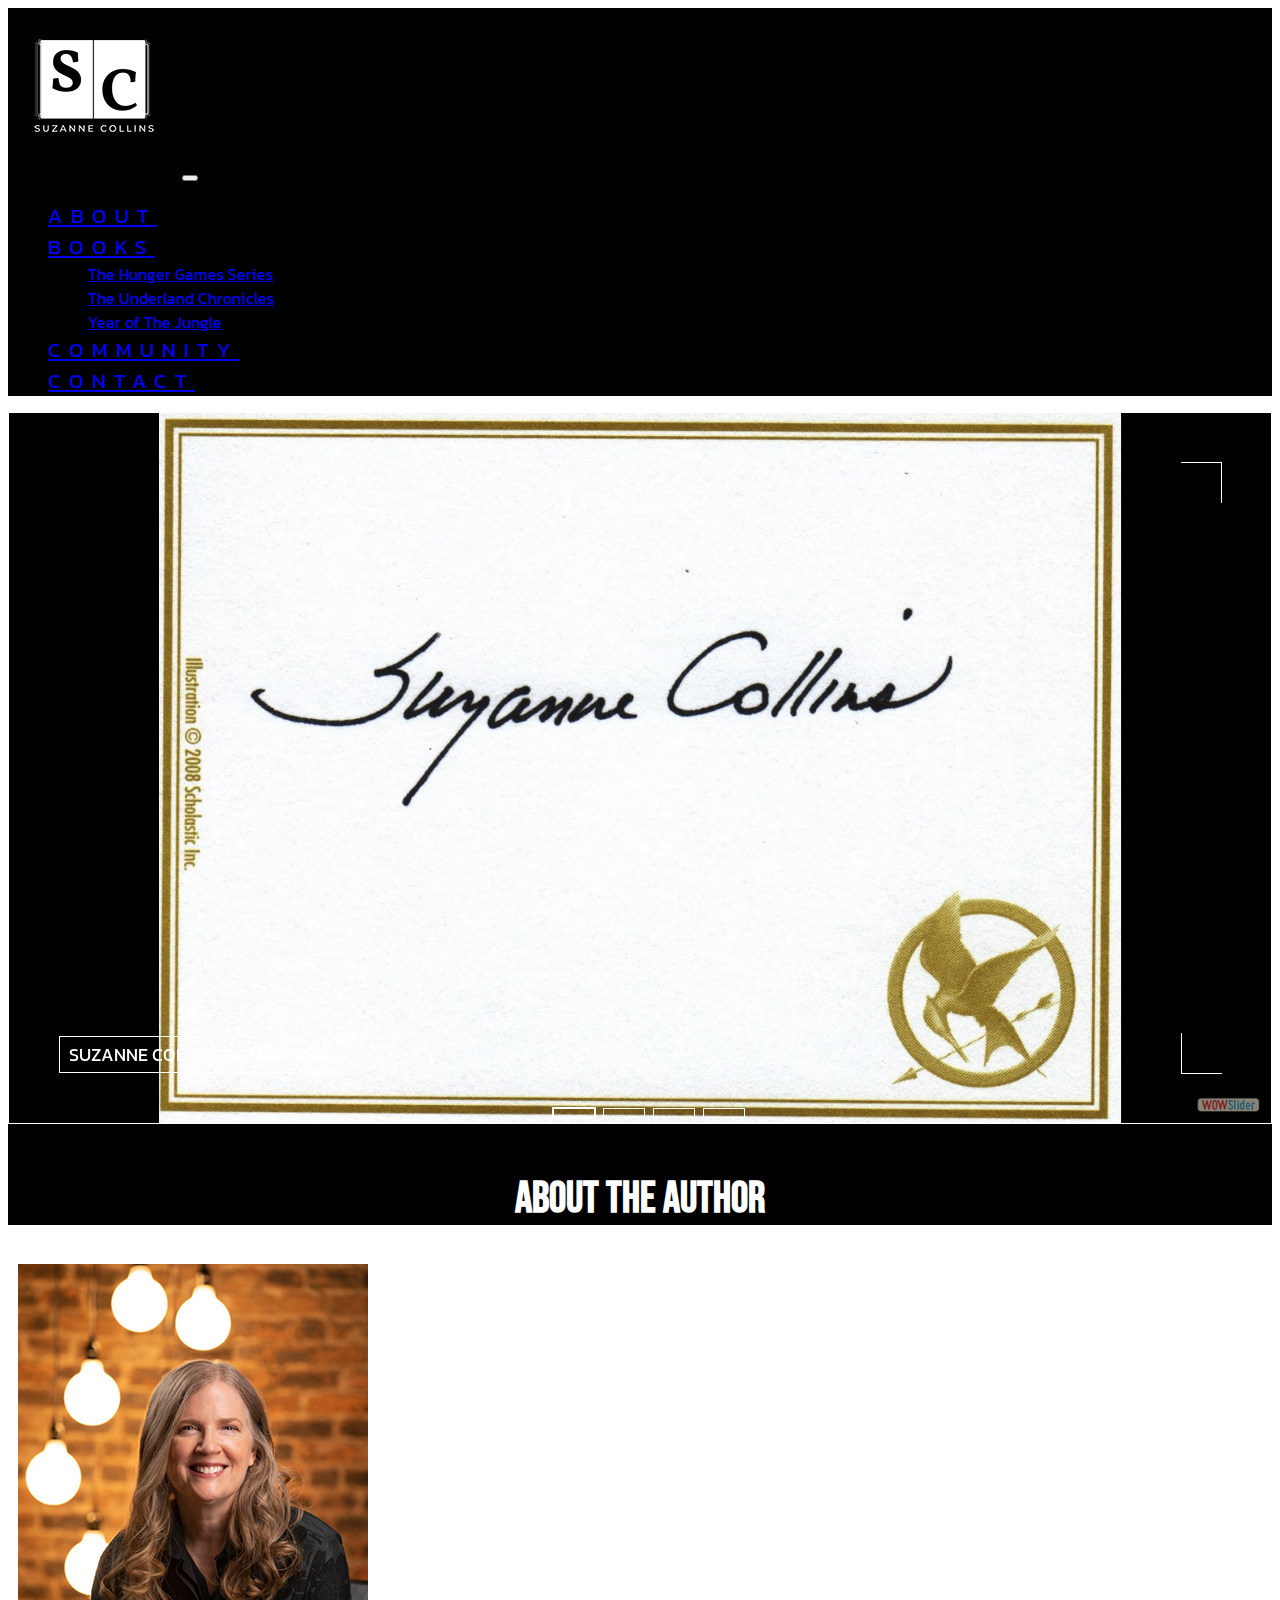
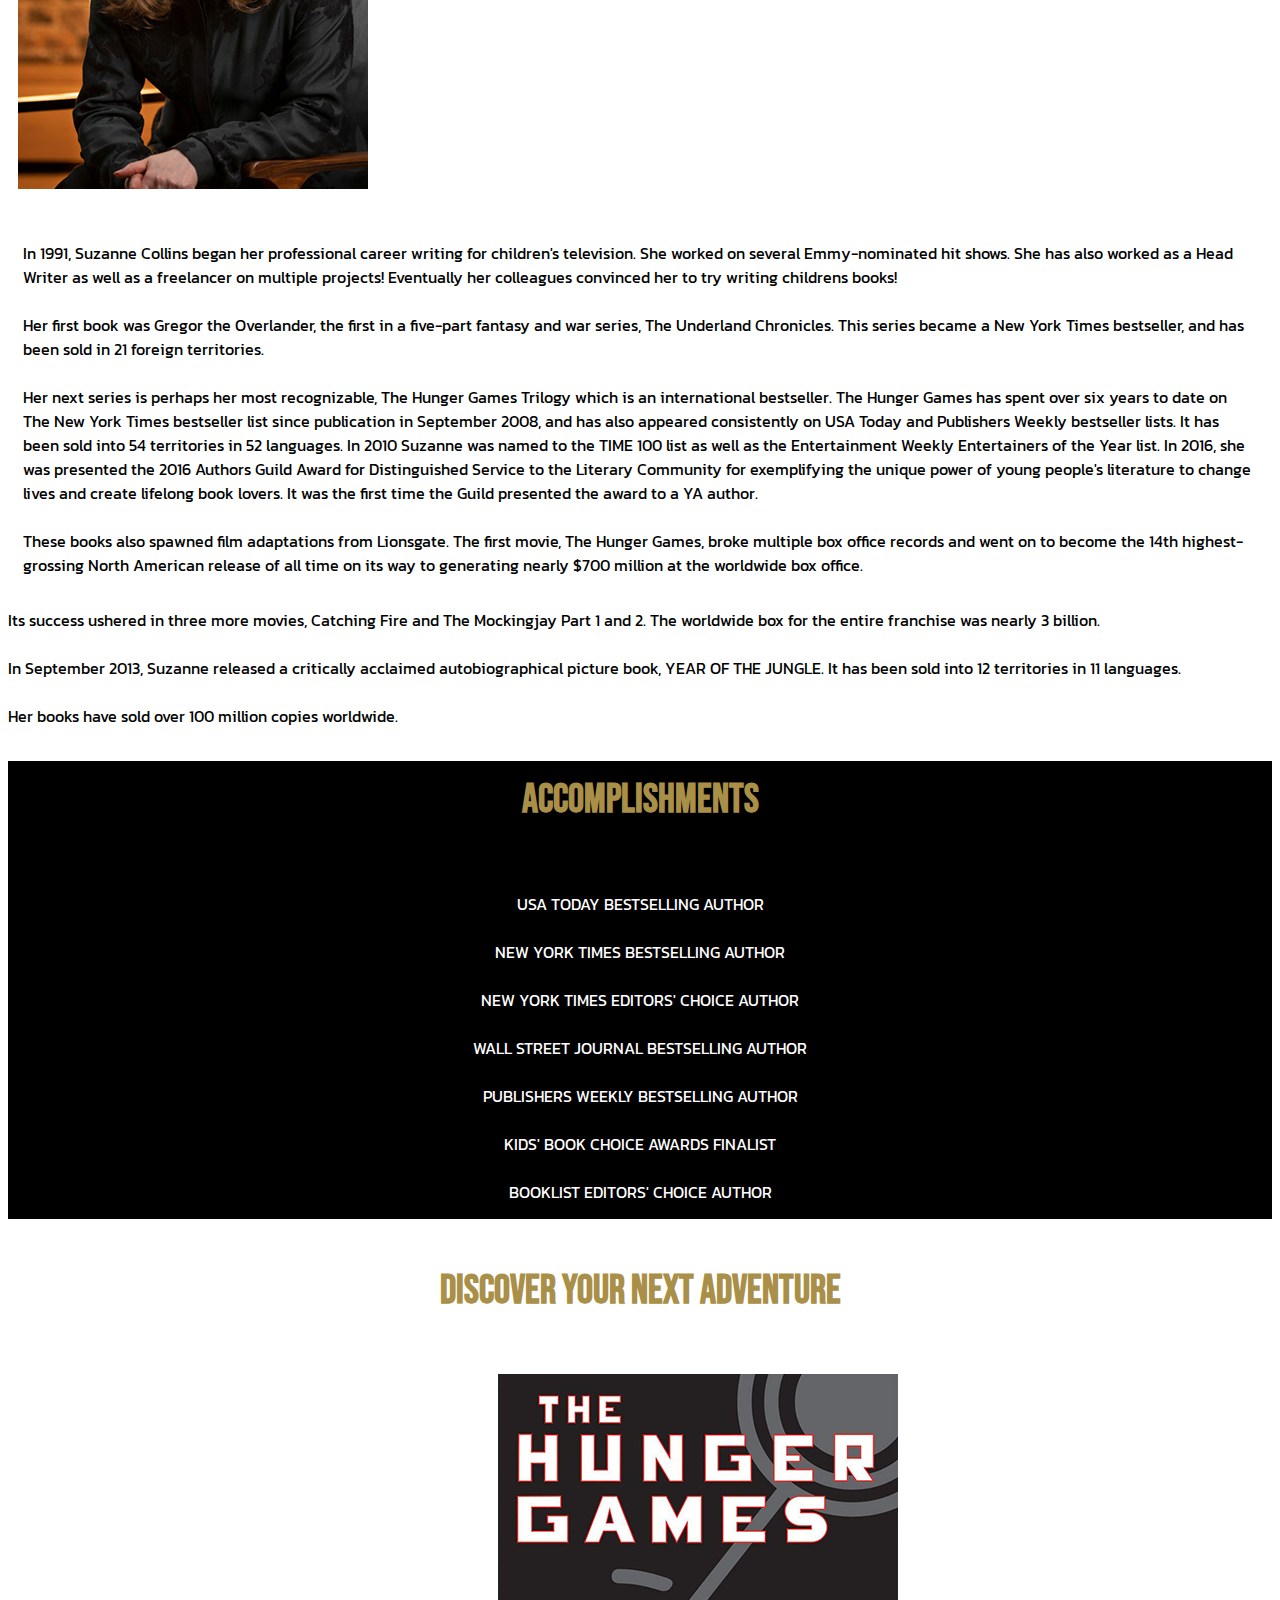
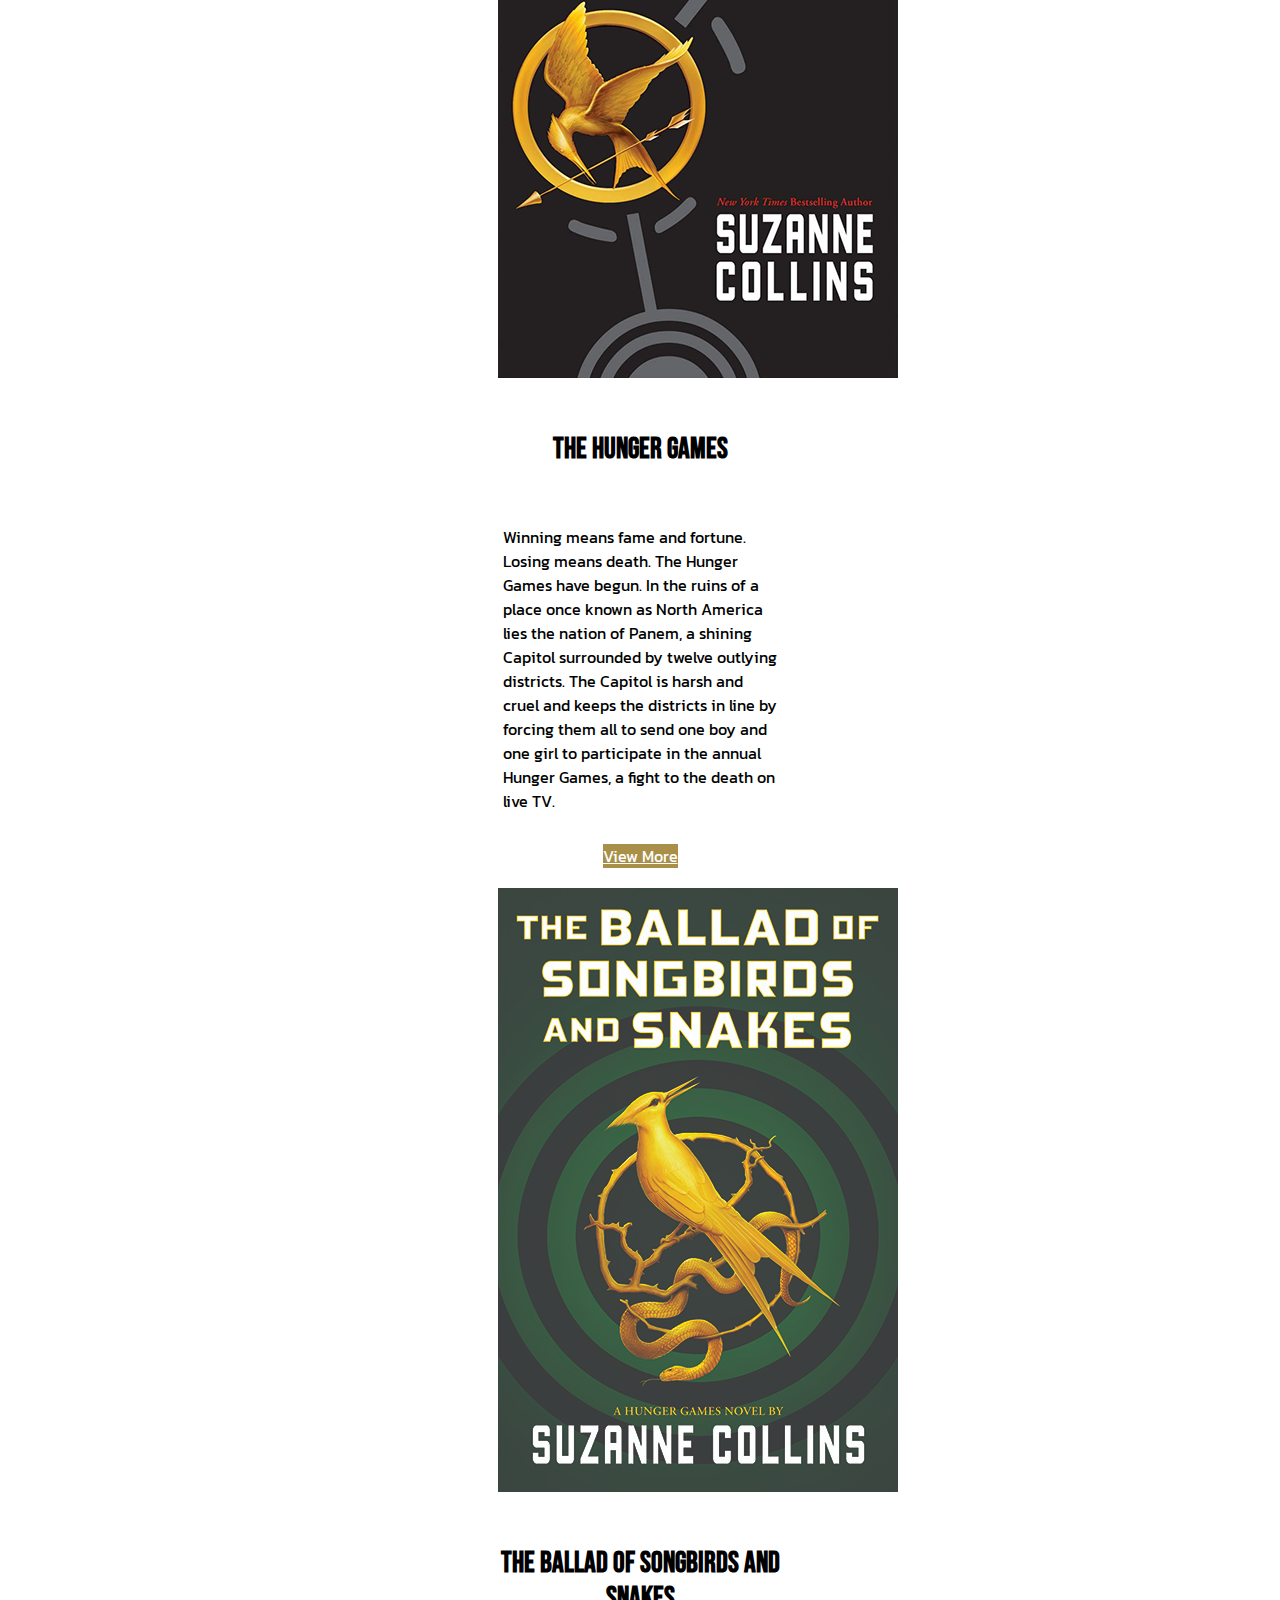
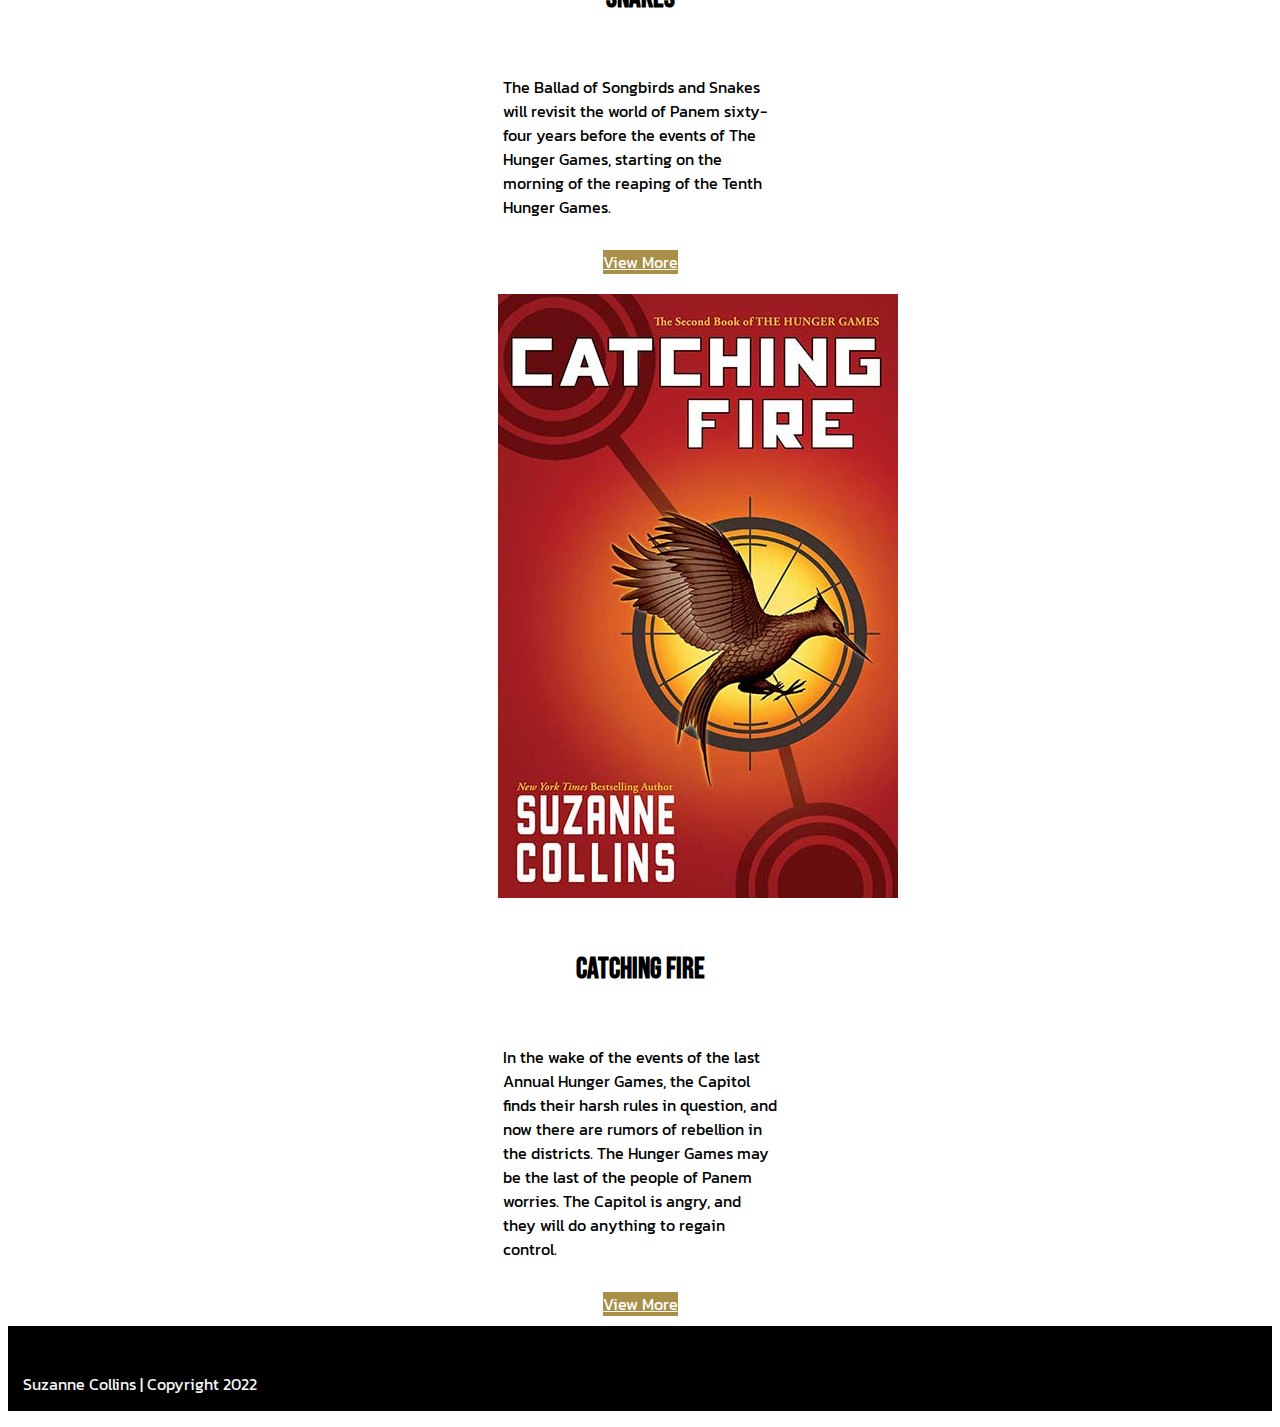
<file: home.html>
<!doctype html>
<html lang="en">
	<head>
		<meta charset="UTF-8">
		<meta name="description" content="Suzanne Collins Website">
	  <meta name="author" content="Natalie Williams">
		<meta name="viewport" content="width=device-width, initial-scale=1.0">
		<title>Suzanne Collins</title>

		<!-- Bootstrap v5.0.0-beta3 -->
		<link href="https://cdn.jsdelivr.net/npm/bootstrap@5.0.0-beta3/dist/css/bootstrap.min.css" rel="stylesheet" integrity="sha384-eOJMYsd53ii+scO/bJGFsiCZc+5NDVN2yr8+0RDqr0Ql0h+rP48ckxlpbzKgwra6" crossorigin="anonymous">
    	<script src="https://cdn.jsdelivr.net/npm/bootstrap@5.0.0-beta3/dist/js/bootstrap.bundle.min.js" integrity="sha384-JEW9xMcG8R+pH31jmWH6WWP0WintQrMb4s7ZOdauHnUtxwoG2vI5DkLtS3qm9Ekf" crossorigin="anonymous"></script>
		<link href="css/custom.css" rel="stylesheet" type="text/css" media="screen">
        <!-- Start WOWSlider.com HEAD section -->
        <link rel="stylesheet" type="text/css" href="engine1/style.css" />
        <script type="text/javascript" src="engine1/jquery.js"></script>
        <!-- End WOWSlider.com HEAD section -->
     <link rel="preconnect" href="https://fonts.googleapis.com">
     <link rel="preconnect" href="https://fonts.gstatic.com" crossorigin>
        <link href="https://fonts.googleapis.com/css2?family=Bebas+Neue&family=Kanit:wght@300&display=swap" rel="stylesheet">
        <!--font install-->
    </head>

	<body>
        <nav class="navbar navbar-expand-lg navbar-dark">
            <div class="container-fluid">
                <a class="navbar-brand" href="home.html"><img src="images/S-2.png" alt="Suzanne Collins Logo"></a>
                <button class="navbar-toggler" type="button" data-bs-toggle="collapse" data-bs-target="#navbarNavDropdown" aria-controls="navbarNavDropdown" aria-expanded="false" aria-label="Toggle navigation">
                  <span class="navbar-toggler-icon"></span>
                </button>
                <div class="collapse navbar-collapse" id="navbarNavDropdown">
                  <ul class="navbar-nav">
                    <li class="nav-item">
                      <a class="nav-link active" aria-current="page" href="home.html">About</a>
                    </li>
                    <li class="nav-item dropdown">
                      <a class="nav-link dropdown-toggle" href="#" id="navbarDropdownMenuLink" role="button" data-bs-toggle="dropdown" aria-expanded="false">
                        Books
                      </a>
                      <ul class="dropdown-menu" aria-labelledby="navbarDropdownMenuLink">
                        <li><a class="dropdown-item" href="books.html#hungergames">The Hunger Games Series</a></li>
                        <li><a class="dropdown-item" href="books.html#underland">The Underland Chronicles</a></li>
                        <li><a class="dropdown-item" href="books.html#year">Year of The Jungle</a></li>
                      </ul>
                    </li>
                    <li class="nav-item">
                      <a class="nav-link" href="community.html">Community</a>
                    </li>
                    <li class="nav-item">
                      <a class="nav-link" href="#">Contact</a>
                    </li>
                  </ul>
                </div>
            </div>
        </nav>
        
        <div style="background-color: black" class="container-fluid">
            <div class="row">
                <div class="col-md-12">
                    <!-- Start WOWSlider.com BODY section -->
                    <div id="wowslider-container1">
                    <div class="ws_images"><ul>
                            <li><img src="data1/images/hero_image_.jpg" alt="Suzanne Collins Signature" title="Suzanne Collins Signature" id="wows1_0"/></li>
                        </ul></div>
                        <div class="ws_bullets"><div>
                            <a href="data1/images/hero_image_.jpg" title="Suzanne Collins Signature"><span><img src="data1/tooltips/hero_image_.jpg" alt="Suzanne Collins Signature"/>1</span></a>
                            <a href="data1/images/allblack.jpg" title="Hunger Games Characters"><span>2</span></a>
                            <a href="data1/images/book_covers.png" title="Book covers"><span>3</span></a>
                            <a href="data1/images/katniss_and_peta.jpg" title="Katniss and Peta"><span>4</span></a>
                        </div></div><div class="ws_script" style="position:absolute;left:-99%"><a href="http://wowslider.net">html5 slideshow</a> by WOWSlider.com v9.0m</div>
                    <div class="ws_shadow"></div>
                    </div>	
                    <script type="text/javascript" src="engine1/wowslider.js"></script>
                    <script type="text/javascript" src="engine1/script.js"></script>
                    <!-- End WOWSlider.com BODY section -->
                </div>
            </div>
        </div>
        
        <div class="container-fluid">
            <div class="row">
                <div style="background-color: black; color:white; padding-top: 20px;" class="col-md-12">
                    <h1>About the Author</h1>
                </div>
            </div>
            <div class="row">
                <div class="col-md-4">
                    <img class="img-fluid" src="images/suzanne.png" alt="Portrait of Suzanne Collins">
                </div>
                <div class="col-md-8">
                        <p> In 1991, Suzanne Collins began her professional career writing for children's television. She worked on several Emmy-nominated hit shows. She has also worked as a Head Writer as well as a freelancer on multiple projects! Eventually her colleagues convinced her to try writing childrens books!
                            
                        <br><br>Her first book was Gregor the Overlander, the first in a five-part fantasy and war series, The Underland Chronicles. This series became a New York Times bestseller, and has been sold in 21 foreign territories.
                        
                        <br><br>Her next series is perhaps her most recognizable, The Hunger Games Trilogy which is an international bestseller. The Hunger Games has spent over six years to date on The New York Times bestseller list since publication in September 2008, and has also appeared consistently on USA Today and Publishers Weekly bestseller lists. It has been sold into 54 territories in 52 languages. In 2010 Suzanne was named to the TIME 100 list as well as the Entertainment Weekly Entertainers of the Year list. In 2016, she was presented the 2016 Authors Guild Award for Distinguished Service to the Literary Community for exemplifying the unique power of young people's literature to change lives and create lifelong book lovers. It was the first time the Guild presented the award to a YA author. 
                            
                        <br><br> These books also spawned film adaptations from Lionsgate. The first movie, The Hunger Games, broke multiple box office records and went on to become the 14th highest-grossing North American release of all time on its way to generating nearly $700 million at the worldwide box office.
                    </p>
                </div>
            </div>
            
            <div class="row">
                <div class="col-md-12">
                    Its success ushered in three more movies, Catching Fire and The Mockingjay Part 1 and 2. The worldwide box for the entire franchise was nearly 3 billion.
                        
                    <br><br>In September 2013, Suzanne released a critically acclaimed autobiographical picture book, YEAR OF THE JUNGLE. It has been sold into 12 territories in 11 languages.
                
                    <br><br>Her books have sold over 100 million copies worldwide.
                </div>
            </div>
            
            <div style="background-color: black; color: white; text-transform: uppercase;" class="row">
                <div style="text-align: center" class="col-md-12">
                    <h2>Accomplishments</h2>
                    <p>
                        USA Today Bestselling Author <br>
                        <br>New York Times Bestselling Author<br>
                        <br>New York Times Editors' Choice Author<br>
                        <br>Wall Street Journal Bestselling Author<br>
                        <br>Publishers Weekly Bestselling Author<br>
                        <br>Kids' Book Choice Awards Finalist<br>
                        <br>Booklist Editors' Choice Author<br>
                    </p>
                </div>
            </div>
        </div>
        
        <div class="container-fluid">
            <div class="row">
                <div class="col-md-12">
                    <h2>Discover Your Next Adventure</h2>
                </div>
            </div>
            <div class="row">
                <div class="col-md-4">
                    <div class="card" style="width: 19rem;">
                      <img src="images/hgcardcover.png" class="card-img-top" alt="Hunger Games Book Cover">
                      <div  style="text-align: center" class="card-body">
                        <h4 class="card-title">The Hunger Games</h4>
                        <p style="text-align: left" class="card-text">Winning means fame and fortune. Losing means death. The Hunger Games have begun. In the ruins of a place once known as North America lies the nation of Panem, a shining Capitol surrounded by twelve outlying districts. The Capitol is harsh and cruel and keeps the districts in line by forcing them all to send one boy and one girl to participate in the annual Hunger Games, a fight to the death on live TV.</p>
                        <a href="books.html#hg1" class="btn btn-primary">View More</a>
                      </div>
                    </div>
                </div>
                <div class="col-md-4">
                    <div class="card" style="width: 19rem;">
                      <img src="images/bosscard.jpg" class="card-img-top" alt="Ballad of Songbirds and Snakes Book Cover">
                      <div style="text-align: center" class="card-body">
                        <h4 class="card-title">The Ballad of Songbirds and Snakes</h4>
                        <p style="text-align: left" class="card-text">The Ballad of Songbirds and Snakes will revisit the world of Panem sixty-four years before the events of The Hunger Games, starting on the morning of the reaping of the Tenth Hunger Games.</p>
                        <a href="books.html" class="btn btn-primary">View More</a>
                      </div>
                    </div>
                </div>
                <div class="col-md-4">
                    <div class="card" style="width: 19rem;">
                      <img src="images/cfbookcovercard.jpg" class="card-img-top" alt="Catching Fire Book Cover">
                      <div style="text-align: center" class="card-body">
                        <h4 class="card-title">Catching Fire</h4>
                        <p style="text-align: left" class="card-text">In the wake of the events of the last Annual Hunger Games, the Capitol finds their harsh rules in question, and now there are rumors of rebellion in the districts. The Hunger Games may be the last of the people of Panem worries. The Capitol is angry, and they will do anything to regain control.</p>
                        <a href="books.html#cf" class="btn btn-primary">View More</a>
                      </div>
                    </div>
                </div>
            </div>
        </div>
         <div class="container-fluid footer">
            <div class="row">
                <div class="col-md-12">
                    <p>Suzanne Collins | Copyright 2022</p>
                </div>
            </div>
        </div> <!-- end footer -->
	</body>
</html>
</file>
<file: css/custom.css>
@charset "UTF-8";
/* Add your custom CSS declarations below  */


*{
    font-family: 'Bebas Neue', cursive;
    font-family: 'Kanit', sans-serif;
}
.navbar .nav-item:hover .dropdown-menu{ display: block; 
}

h1{
    text-align: center;
    font-family: 'Bebas Neue', cursive;
    font-size: 2.7rem;
}

h2 {
    text-align: center;
    font-family: 'Bebas Neue', cursive;
    font-size:2.5rem;
    padding: 15px;
    color: #A98F48;
}

h3 {
    font-family:'Bebas Neue', cursive;
    padding: 10px;
    font-size:2rem;
    
}

h4 { 
    text-align:center;
    font-family: 'Bebas Neue', cursive;
    font-size: 1.8rem;
}

h5{
    font-size: .8rem;
    padding: 25px;
    font-family: 'Bebas Neue', cursive;
}

.checked {
  color: goldenrod;
}

.footer {
    background-color: black;
    color:whitesmoke;
    padding-top: 10px;
}

.navbar {
    background-color: black;
    font-family: 'Kanit', sans-serif;
}

.nav-link {
    text-transform:uppercase;
    letter-spacing: .5rem;
    text-align: center;
    font-size: 1.3rem;
}


a:hover{
    color: #6B0303!important;
}

.btn-primary {
    text-align: center;
    background-color: #A98F48;
    color:white;
    border-color:white;
}

.btn-primary:hover {
    background-color: black;
    color:white !important;
    border-color:white;
    
}
.btn-danger {
    color: white;
    background-color: #6B0303;
    border-color:white;
    margin-bottom: 15px;
}

.btn-danger:hover {
    background-color:#6B0303;
    border-color: white;
}

.btn-outline-secondary {
    color: whitesmoke;
    border-color: darkred;
}

.btn-outline-secondary:hover {
    background-color: darkred;
    color: white !important;
    border-color: darkred;
}

.btn-secondary {
    background-color: #A98F48;
    color:white;
    border-color:white;
}

.btn-secondary:hover {
    background-color: black;
    color:white !important;
    border-color:white;
}

.btn-dark:hover {
    background-color: #6B0303;
}


img {
    padding: 10px;
}

p {
    padding: 15px;
    padding-top: 20px;
}

.card{
    border-color: #6B0303;
    border-width: thin;
    margin: 0 auto; /* Added */
    float: none; /* Added */
    margin-bottom: 10px; /* Added */
}

.fa-star {
    padding-top: 20px;
}
</file>
<file: engine1/style.css>
/*
 *	generated by WOW Slider 9.0
 *	template Geometric
 */
@import url(https://fonts.googleapis.com/css?family=Open+Sans&subset=latin,cyrillic,latin-ext);
#wowslider-container1 { 
	display: table;
	zoom: 1; 
	position: relative;
	width: 100%;
	max-width: 100%;
	max-height:720px;
	margin:0px auto 0px;
	z-index:90;
	text-align:left; /* reset align=center */
	font-size: 10px;
	text-shadow: none; /* fix some user styles */

	/* reset box-sizing (to boostrap friendly) */
	-webkit-box-sizing: content-box;
	-moz-box-sizing: content-box;
	box-sizing: content-box; 
}
* html #wowslider-container1{ width:1280px }
#wowslider-container1 .ws_images ul{
	position:relative;
	width: 10000%; 
	height:100%;
	left:0;
	list-style:none;
	margin:0;
	padding:0;
	border-spacing:0;
	overflow: visible;
	/*table-layout:fixed;*/
}
#wowslider-container1 .ws_images ul li{
	position: relative;
	width:1%;
	height:100%;
	line-height:0; /*opera*/
	overflow: hidden;
	float:left;
	/*font-size:0;*/
	padding:0 0 0 0 !important;
	margin:0 0 0 0 !important;
}

#wowslider-container1 .ws_images{
	position: relative;
	left:0;
	top:0;
	height:100%;
	max-height:720px;
	max-width: 100%;
	vertical-align: top;
	border:1px solid #FFFFFF;
	overflow: hidden;
}
#wowslider-container1 .ws_images ul a{
	width:100%;
	height:100%;
	max-height:720px;
	display:block;
	color:transparent;
}
#wowslider-container1 img{
	max-width: none !important;
}
#wowslider-container1 .ws_images .ws_list img,
#wowslider-container1 .ws_images > div > img{
	width:100%;
	border:none 0;
	max-width: none;
	padding:0;
	margin:0;
}
#wowslider-container1 .ws_images > div > img {
	max-height:720px;
}

#wowslider-container1 .ws_images iframe {
	position: absolute;
	z-index: -1;
}

#wowslider-container1 .ws-title > div {
	display: inline-block !important;
}

#wowslider-container1 a{ 
	text-decoration: none; 
	outline: none; 
	border: none; 
}

#wowslider-container1  .ws_bullets { 
	float: left;
	position:absolute;
	z-index:70;
}
#wowslider-container1  .ws_bullets div{
	position:relative;
	float:left;
	font-size: 0px;
}
/* compatibility with Joomla styles */
#wowslider-container1  .ws_bullets a {
	line-height: 0;
}

#wowslider-container1  .ws_script{
	display:none;
}
#wowslider-container1 sound, 
#wowslider-container1 object{
	position:absolute;
}

/* prevent some of users reset styles */
#wowslider-container1 .ws_effect {
	position: static;
	width: 100%;
	height: 100%;
}

#wowslider-container1 .ws_photoItem {
	border: 2em solid #fff;
	margin-left: -2em;
	margin-top: -2em;
}
#wowslider-container1 .ws_cube_side {
	background: #A6A5A9;
}


#wowslider-container1.ws_gestures {
	cursor: -webkit-grab;
	cursor: -moz-grab;
	cursor: url("[data-uri]"), move;
}
#wowslider-container1.ws_gestures.ws_grabbing {
	cursor: -webkit-grabbing;
	cursor: -moz-grabbing;
	cursor: url("[data-uri]"), move;
}

/* hide controls when video start play */
#wowslider-container1.ws_video_playing .ws_bullets,
#wowslider-container1.ws_video_playing .ws_fullscreen,
#wowslider-container1.ws_video_playing .ws_next,
#wowslider-container1.ws_video_playing .ws_prev {
	display: none;
}


/* youtube/vimeo buttons */
#wowslider-container1 .ws_video_btn {
	position: absolute;
	display: none;
	cursor: pointer;
	top: 0;
	left: 0;
	width: 100%;
	height: 100%;
	z-index: 55;
}
#wowslider-container1 .ws_video_btn.ws_youtube,
#wowslider-container1 .ws_video_btn.ws_vimeo {
	display: block;
}
#wowslider-container1 .ws_video_btn div {
	position: absolute;
	background-image: url(./playvideo.png);
	background-size: 200%;
	top: 50%;
	left: 50%;
	width: 7em;
	height: 5em;
	margin-left: -3.5em;
	margin-top: -2.5em;
}
#wowslider-container1 .ws_video_btn.ws_youtube div {
	background-position: 0 0;
}
#wowslider-container1 .ws_video_btn.ws_youtube:hover div {
	background-position: 100% 0;
}
#wowslider-container1 .ws_video_btn.ws_vimeo div {
	background-position: 0 100%;
}
#wowslider-container1 .ws_video_btn.ws_vimeo:hover div {
	background-position: 100% 100%;
}

#wowslider-container1 .ws_playpause.ws_hide {
	display: none !important;
}

#wowslider-container1  .ws_bullets { 
	padding: 5px; 
}
#wowslider-container1 .ws_bullets a { 
	width:40px;
	height:8px;
	background: none;
	border: 1px solid #fff;
	float: left; 
	text-indent: -9999px; 
	position:relative;
	margin-left:8px;
	margin-top: 5px;
	color:transparent;
}
#wowslider-container1 .ws_bullets a.ws_selbull, #wowslider-container1 .ws_bullets a:hover{
	outline:  1px solid #fff;
}

#wowslider-container1 a.ws_next, #wowslider-container1 a.ws_prev {
	position:absolute;
	z-index:60;
	height: 4em;
	width: 4em;
	background: none;
	border-style: solid;
	border-color: #fff;
    -webkit-transition: all 0.2s;
    -moz-transition: all 0.2s;
    -o-transition: all 0.2s;
    transition: all 0.2s;
	background-size: 200%;
}
#wowslider-container1 a.ws_next{
	border-width: 1px 1px 0 0;
	top:5em;
	right:5em;
}
#wowslider-container1 a.ws_prev {
	border-width: 0 0 1px 1px;
	right:5em;
	bottom:5em;
}
#wowslider-container1 a.ws_next:hover{
	border-width: 2px 2px 0 0;
	margin: -0.5em -0.5em 0 0;
}
#wowslider-container1 a.ws_prev:hover {
	border-width: 0 0 2px 2px;
	margin: 0 0.5em -0.5em 0;
}

/*playpause*/
#wowslider-container1 .ws_playpause {
    position: absolute;
    top: 50%;
	margin-top:-2em;
    right: 6em;
    z-index: 59;
}
#wowslider-container1:hover .ws_playpause {
	-webkit-transition: all 0.2s;
    -moz-transition: all 0.2s;
    -o-transition: all 0.2s;
    transition: all 0.2s;
	background-size: 100%;
}
#wowslider-container1 .ws_pause {
    width: 1em;
    height: 4em;
	border-style:solid;
	border-width:0 1px;
	border-color: #fff;	
}
#wowslider-container1 .ws_pause:hover {
	width: 1.5em;
    height: 5em;
	border-width: 0 2px;
	margin-right:-0.5em;
}
#wowslider-container1 .ws_play {
    width: 3em;
    height: 3em;
    border-style:solid;
	border-width:1px 1px 0 0;
	border-color: #fff;
	-webkit-transform:rotate(45deg);
	   -moz-transform:rotate(45deg);
		 -o-transform:rotate(45deg);
			transform:rotate(45deg);
}
#wowslider-container1 .ws_play:hover {
	border-width: 2px 2px 0 0;
	margin-right:-0.5em;
}
/* bottom center */
#wowslider-container1  .ws_bullets {
	bottom:0;
	left:50%;
}
#wowslider-container1  .ws_bullets div{
	left:-50%;
}
#wowslider-container1 .ws-title{
	position: absolute;
	font: 1.8em 'Open Sans', sans-serif;
	bottom:2.8em;
	left: 2.8em;
	margin-right:5em;
	z-index: 50;
    color: #fff;
	line-height: 1em;
}
#wowslider-container1 .ws-title div,#wowslider-container1 .ws-title span{
	display:inline-block;
	padding: 0.5em;
	text-transform: uppercase;
	border: 0.05em solid #fff;
	background: none;	
	border: 1px solid #fff;
}
#wowslider-container1 .ws-title div{
	display:block;
	margin-top:0.5em;
	font-size: 0.777em;
	text-transform: none;
	padding: 0.7em;
	line-height: 1.15em;
}#wowslider-container1  .ws_logo{
	position: absolute;
	left:0;
	top:0;
	height: 100%;
	width: 100%;
	z-index: 9;
	background: url(./loading.gif) 50% 50% no-repeat;
}
#wowslider-container1  img.loading{
	width:85px;
	height:48px;
	background: url(./loading.gif) 50% 50% no-repeat;
}
#wowslider-container1 .ws_bullets  a img{
	text-indent:0;
	display:block;
	bottom:15px;
	left:-43px;
	visibility:hidden;
	position:absolute;
    border: 1px solid #fff;
	max-width:none;
}
#wowslider-container1 .ws_bullets a:hover img{
	visibility:visible;
}

#wowslider-container1 .ws_bulframe div div{
	height:48px;
	overflow:visible;
	position:relative;
}
#wowslider-container1 .ws_bulframe div {
	left:0;
	overflow:hidden;
	position:relative;
	width:85px;
	background-color:#fff;
}
#wowslider-container1  .ws_bullets .ws_bulframe{
	display:none;
	bottom:20px;
	margin-left:20px;
	overflow:visible;
	position:absolute;
	cursor:pointer;
    border: 1px solid #fff;
}#wowslider-container1 .ws_bulframe div div{
	height: auto;
}

@media all and (max-width:760px) {
	#wowslider-container1 .ws_fullscreen {
		display: block;
	}
}
@media all and (max-width:400px){
	#wowslider-container1 .ws_controls,
	#wowslider-container1 .ws_bullets,
	#wowslider-container1 .ws_thumbs{
		display: none
	}
}
</file>
